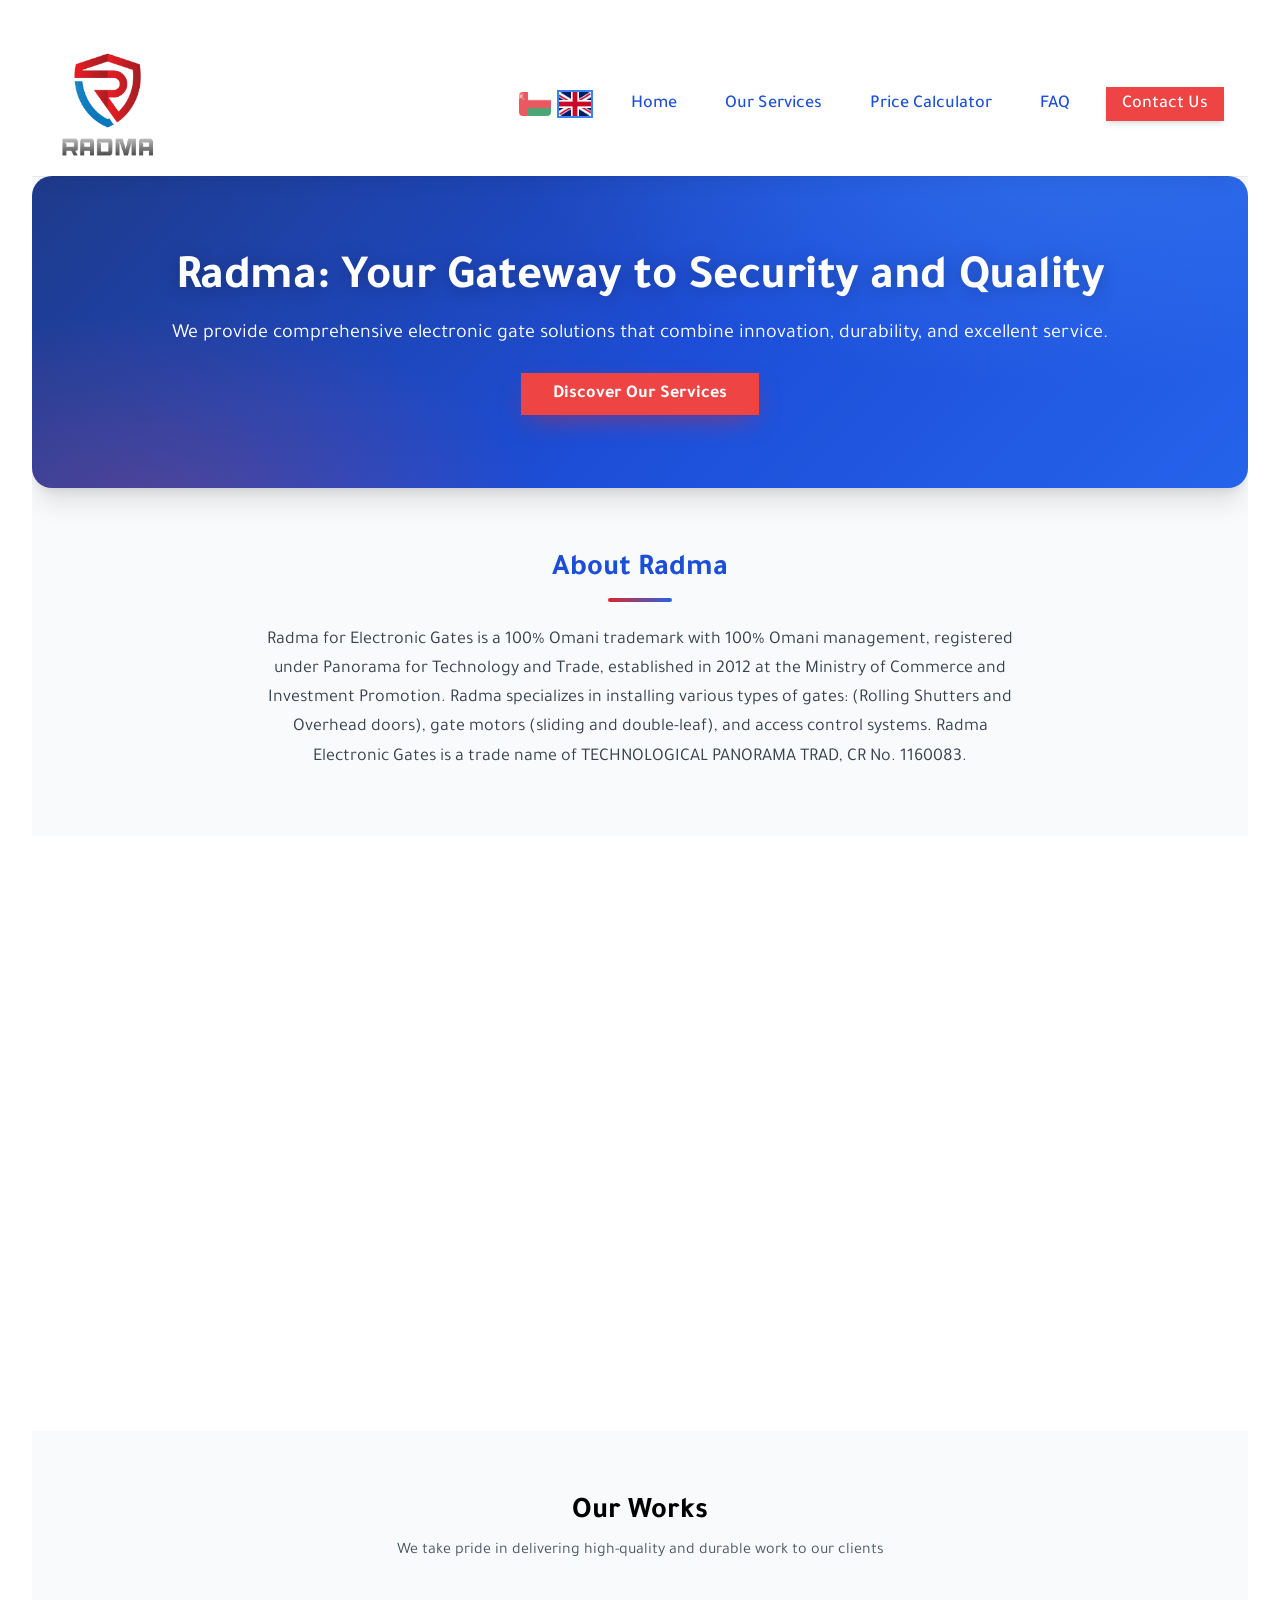
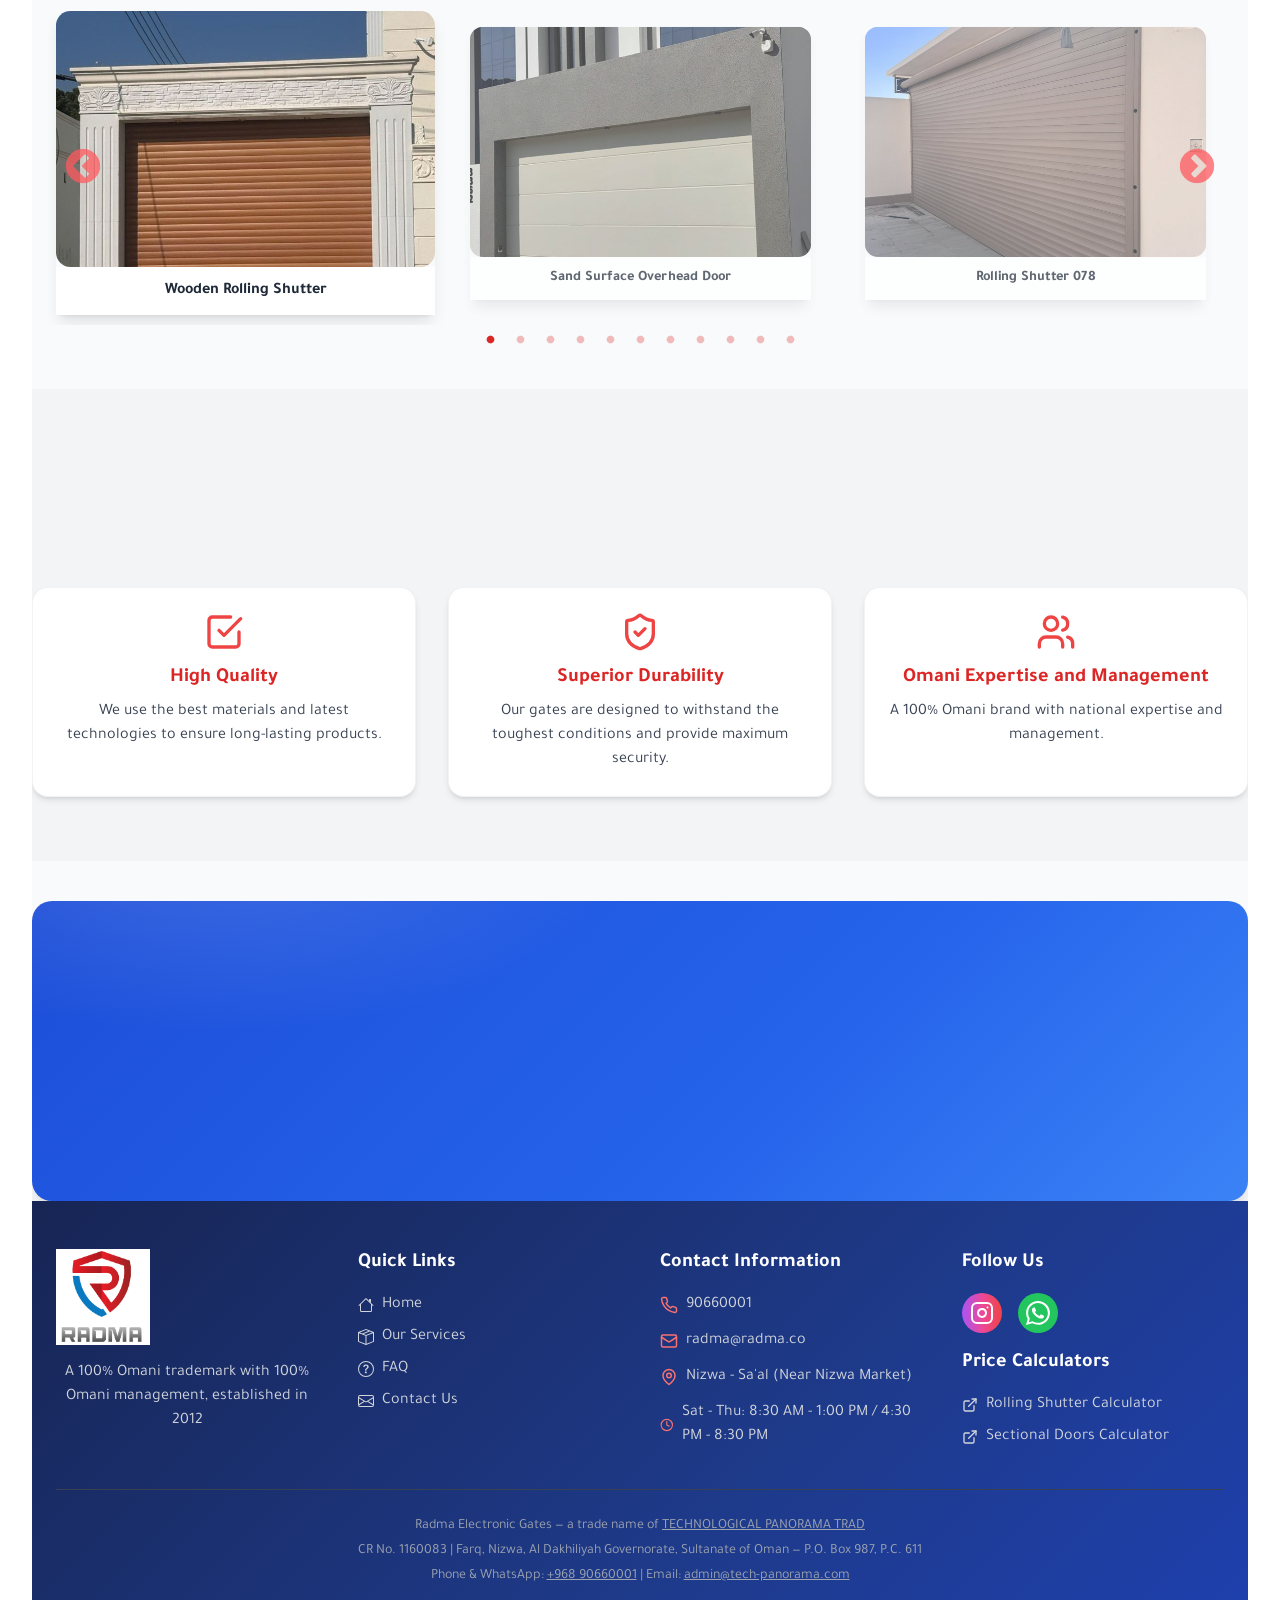
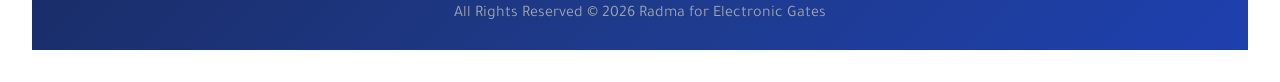
<file: index.html>
<!doctype html>
<html lang="ar" dir="rtl">
  <head>
    <meta charset="UTF-8" />
    <link rel="icon" type="image/png" href="/radma-logo.png" />
    <meta name="viewport" content="width=device-width, initial-scale=1.0" />
    <title>ردما للبوابات الإلكترونية | بوابات رولينج شتر وأوفر هيد في عمان</title>
    <meta name="description" content="شركة ردما للبوابات الإلكترونية، متخصصون في تركيب وصيانة بوابات الرولينج شتر والبوابات المقطعية (الأوفر هيد) ومكائن البوابات وأنظمة التحكم بالدخول في سلطنة عمان. جودة ومتانة عالية بأسعار تنافسية.">
    <meta name="keywords" content="بوابات الكترونية, رولينج شتر, بوابات مقطعية, أوفر هيد, مكائن بوابات, أبواب أتوماتيكية, ردما, عمان, نزوى, تركيب بوابات, صيانة بوابات, أنظمة أمنية, تحكم بالدخول">
    <meta name="author" content="ردما للبوابات الإلكترونية">
    <meta property="og:title" content="ردما للبوابات الإلكترونية | بوابات رولينج شتر وأوفر هيد في عمان">
    <meta property="og:description" content="شركة ردما للبوابات الإلكترونية، متخصصون في تركيب وصيانة بوابات الرولينج شتر والبوابات المقطعية (الأوفر هيد) ومكائن البوابات وأنظمة التحكم بالدخول في سلطنة عمان.">
    <meta property="og:image" content="https://radma.co/radma-logo.png">
    <meta property="og:url" content="https://radma.co/">
    <meta property="og:type" content="website">
    <link rel="canonical" href="https://radma.co/">
    <meta name="twitter:card" content="summary_large_image">
    <meta name="twitter:title" content="ردما للبوابات الإلكترونية | بوابات رولينج شتر وأوفر هيد في عمان">
    <meta name="twitter:description" content="شركة ردما للبوابات الإلكترونية، متخصصون في تركيب وصيانة بوابات الرولينج شتر والبوابات المقطعية (الأوفر هيد) ومكائن البوابات وأنظمة التحكم بالدخول في سلطنة عمان.">
    <meta name="twitter:image" content="https://radma.co/radma-logo.png">
    <link rel="preconnect" href="https://fonts.googleapis.com">
    <link rel="preconnect" href="https://fonts.gstatic.com" crossorigin>
    <link href="https://fonts.googleapis.com/css2?family=Tajawal:wght@400;500;700&display=swap" rel="stylesheet">
    <script type="module" crossorigin src="/assets/index-radma-20261120b.js"></script>
    <link rel="stylesheet" crossorigin href="/assets/index-radma-20261120b.css">
  </head>
  <body>
    <div id="root"></div>
    <script src="https://calcshutter.radma.co/chat-widget.js" async></script>
  </body>
</html>
</file>
<file: assets/index-radma-20261120b.css>
@charset "UTF-8";.slick-slider{position:relative;display:block;box-sizing:border-box;-webkit-user-select:none;-moz-user-select:none;user-select:none;-webkit-touch-callout:none;-khtml-user-select:none;touch-action:pan-y;-webkit-tap-highlight-color:transparent}.slick-list{position:relative;display:block;overflow:hidden;margin:0;padding:0}.slick-list:focus{outline:none}.slick-list.dragging{cursor:pointer;cursor:hand}.slick-slider .slick-track,.slick-slider .slick-list{transform:translateZ(0)}.slick-track{position:relative;top:0;left:0;display:block;margin-left:auto;margin-right:auto}.slick-track:before,.slick-track:after{display:table;content:""}.slick-track:after{clear:both}.slick-loading .slick-track{visibility:hidden}.slick-slide{display:none;float:left;height:100%;min-height:1px}[dir=rtl] .slick-slide{float:right}.slick-slide img{display:block}.slick-slide.slick-loading img{display:none}.slick-slide.dragging img{pointer-events:none}.slick-initialized .slick-slide{display:block}.slick-loading .slick-slide{visibility:hidden}.slick-vertical .slick-slide{display:block;height:auto;border:1px solid transparent}.slick-arrow.slick-hidden{display:none}.slick-loading .slick-list{background:#fff url(/assets/ajax-loader-BcnMEykj.gif) center center no-repeat}@font-face{font-family:slick;font-weight:400;font-style:normal;src:url([data-uri]);src:url([data-uri]) format("embedded-opentype"),url([data-uri]) format("woff"),url([data-uri]) format("truetype"),url(/assets/slick-BlzDm7g2.svg#slick) format("svg")}.slick-prev,.slick-next{font-size:0;line-height:0;position:absolute;top:50%;display:block;width:20px;height:20px;padding:0;transform:translateY(-50%);cursor:pointer;color:transparent;border:none;outline:none;background:transparent}.slick-prev:hover,.slick-prev:focus,.slick-next:hover,.slick-next:focus{color:transparent;outline:none;background:transparent}.slick-prev:hover:before,.slick-prev:focus:before,.slick-next:hover:before,.slick-next:focus:before{opacity:1}.slick-prev.slick-disabled:before,.slick-next.slick-disabled:before{opacity:.25}.slick-prev:before,.slick-next:before{font-family:slick;font-size:20px;line-height:1;opacity:.75;color:#fff;-webkit-font-smoothing:antialiased;-moz-osx-font-smoothing:grayscale}.slick-prev{left:-25px}[dir=rtl] .slick-prev{right:-25px;left:auto}.slick-prev:before{content:"←"}[dir=rtl] .slick-prev:before{content:"→"}.slick-next{right:-25px}[dir=rtl] .slick-next{right:auto;left:-25px}.slick-next:before{content:"→"}[dir=rtl] .slick-next:before{content:"←"}.slick-dotted.slick-slider{margin-bottom:30px}.slick-dots{position:absolute;bottom:-25px;display:block;width:100%;padding:0;margin:0;list-style:none;text-align:center}.slick-dots li{position:relative;display:inline-block;width:20px;height:20px;margin:0 5px;padding:0;cursor:pointer}.slick-dots li button{font-size:0;line-height:0;display:block;width:20px;height:20px;padding:5px;cursor:pointer;color:transparent;border:0;outline:none;background:transparent}.slick-dots li button:hover,.slick-dots li button:focus{outline:none}.slick-dots li button:hover:before,.slick-dots li button:focus:before{opacity:1}.slick-dots li button:before{font-family:slick;font-size:6px;line-height:20px;position:absolute;top:0;left:0;width:20px;height:20px;content:"•";text-align:center;opacity:.25;color:#000;-webkit-font-smoothing:antialiased;-moz-osx-font-smoothing:grayscale}.slick-dots li.slick-active button:before{opacity:.75;color:#000}[data-aos][data-aos][data-aos-duration="50"],body[data-aos-duration="50"] [data-aos]{transition-duration:50ms}[data-aos][data-aos][data-aos-delay="50"],body[data-aos-delay="50"] [data-aos]{transition-delay:0}[data-aos][data-aos][data-aos-delay="50"].aos-animate,body[data-aos-delay="50"] [data-aos].aos-animate{transition-delay:50ms}[data-aos][data-aos][data-aos-duration="100"],body[data-aos-duration="100"] [data-aos]{transition-duration:.1s}[data-aos][data-aos][data-aos-delay="100"],body[data-aos-delay="100"] [data-aos]{transition-delay:0}[data-aos][data-aos][data-aos-delay="100"].aos-animate,body[data-aos-delay="100"] [data-aos].aos-animate{transition-delay:.1s}[data-aos][data-aos][data-aos-duration="150"],body[data-aos-duration="150"] [data-aos]{transition-duration:.15s}[data-aos][data-aos][data-aos-delay="150"],body[data-aos-delay="150"] [data-aos]{transition-delay:0}[data-aos][data-aos][data-aos-delay="150"].aos-animate,body[data-aos-delay="150"] [data-aos].aos-animate{transition-delay:.15s}[data-aos][data-aos][data-aos-duration="200"],body[data-aos-duration="200"] [data-aos]{transition-duration:.2s}[data-aos][data-aos][data-aos-delay="200"],body[data-aos-delay="200"] [data-aos]{transition-delay:0}[data-aos][data-aos][data-aos-delay="200"].aos-animate,body[data-aos-delay="200"] [data-aos].aos-animate{transition-delay:.2s}[data-aos][data-aos][data-aos-duration="250"],body[data-aos-duration="250"] [data-aos]{transition-duration:.25s}[data-aos][data-aos][data-aos-delay="250"],body[data-aos-delay="250"] [data-aos]{transition-delay:0}[data-aos][data-aos][data-aos-delay="250"].aos-animate,body[data-aos-delay="250"] [data-aos].aos-animate{transition-delay:.25s}[data-aos][data-aos][data-aos-duration="300"],body[data-aos-duration="300"] [data-aos]{transition-duration:.3s}[data-aos][data-aos][data-aos-delay="300"],body[data-aos-delay="300"] [data-aos]{transition-delay:0}[data-aos][data-aos][data-aos-delay="300"].aos-animate,body[data-aos-delay="300"] [data-aos].aos-animate{transition-delay:.3s}[data-aos][data-aos][data-aos-duration="350"],body[data-aos-duration="350"] [data-aos]{transition-duration:.35s}[data-aos][data-aos][data-aos-delay="350"],body[data-aos-delay="350"] [data-aos]{transition-delay:0}[data-aos][data-aos][data-aos-delay="350"].aos-animate,body[data-aos-delay="350"] [data-aos].aos-animate{transition-delay:.35s}[data-aos][data-aos][data-aos-duration="400"],body[data-aos-duration="400"] [data-aos]{transition-duration:.4s}[data-aos][data-aos][data-aos-delay="400"],body[data-aos-delay="400"] [data-aos]{transition-delay:0}[data-aos][data-aos][data-aos-delay="400"].aos-animate,body[data-aos-delay="400"] [data-aos].aos-animate{transition-delay:.4s}[data-aos][data-aos][data-aos-duration="450"],body[data-aos-duration="450"] [data-aos]{transition-duration:.45s}[data-aos][data-aos][data-aos-delay="450"],body[data-aos-delay="450"] [data-aos]{transition-delay:0}[data-aos][data-aos][data-aos-delay="450"].aos-animate,body[data-aos-delay="450"] [data-aos].aos-animate{transition-delay:.45s}[data-aos][data-aos][data-aos-duration="500"],body[data-aos-duration="500"] [data-aos]{transition-duration:.5s}[data-aos][data-aos][data-aos-delay="500"],body[data-aos-delay="500"] [data-aos]{transition-delay:0}[data-aos][data-aos][data-aos-delay="500"].aos-animate,body[data-aos-delay="500"] [data-aos].aos-animate{transition-delay:.5s}[data-aos][data-aos][data-aos-duration="550"],body[data-aos-duration="550"] [data-aos]{transition-duration:.55s}[data-aos][data-aos][data-aos-delay="550"],body[data-aos-delay="550"] [data-aos]{transition-delay:0}[data-aos][data-aos][data-aos-delay="550"].aos-animate,body[data-aos-delay="550"] [data-aos].aos-animate{transition-delay:.55s}[data-aos][data-aos][data-aos-duration="600"],body[data-aos-duration="600"] [data-aos]{transition-duration:.6s}[data-aos][data-aos][data-aos-delay="600"],body[data-aos-delay="600"] [data-aos]{transition-delay:0}[data-aos][data-aos][data-aos-delay="600"].aos-animate,body[data-aos-delay="600"] [data-aos].aos-animate{transition-delay:.6s}[data-aos][data-aos][data-aos-duration="650"],body[data-aos-duration="650"] [data-aos]{transition-duration:.65s}[data-aos][data-aos][data-aos-delay="650"],body[data-aos-delay="650"] [data-aos]{transition-delay:0}[data-aos][data-aos][data-aos-delay="650"].aos-animate,body[data-aos-delay="650"] [data-aos].aos-animate{transition-delay:.65s}[data-aos][data-aos][data-aos-duration="700"],body[data-aos-duration="700"] [data-aos]{transition-duration:.7s}[data-aos][data-aos][data-aos-delay="700"],body[data-aos-delay="700"] [data-aos]{transition-delay:0}[data-aos][data-aos][data-aos-delay="700"].aos-animate,body[data-aos-delay="700"] [data-aos].aos-animate{transition-delay:.7s}[data-aos][data-aos][data-aos-duration="750"],body[data-aos-duration="750"] [data-aos]{transition-duration:.75s}[data-aos][data-aos][data-aos-delay="750"],body[data-aos-delay="750"] [data-aos]{transition-delay:0}[data-aos][data-aos][data-aos-delay="750"].aos-animate,body[data-aos-delay="750"] [data-aos].aos-animate{transition-delay:.75s}[data-aos][data-aos][data-aos-duration="800"],body[data-aos-duration="800"] [data-aos]{transition-duration:.8s}[data-aos][data-aos][data-aos-delay="800"],body[data-aos-delay="800"] [data-aos]{transition-delay:0}[data-aos][data-aos][data-aos-delay="800"].aos-animate,body[data-aos-delay="800"] [data-aos].aos-animate{transition-delay:.8s}[data-aos][data-aos][data-aos-duration="850"],body[data-aos-duration="850"] [data-aos]{transition-duration:.85s}[data-aos][data-aos][data-aos-delay="850"],body[data-aos-delay="850"] [data-aos]{transition-delay:0}[data-aos][data-aos][data-aos-delay="850"].aos-animate,body[data-aos-delay="850"] [data-aos].aos-animate{transition-delay:.85s}[data-aos][data-aos][data-aos-duration="900"],body[data-aos-duration="900"] [data-aos]{transition-duration:.9s}[data-aos][data-aos][data-aos-delay="900"],body[data-aos-delay="900"] [data-aos]{transition-delay:0}[data-aos][data-aos][data-aos-delay="900"].aos-animate,body[data-aos-delay="900"] [data-aos].aos-animate{transition-delay:.9s}[data-aos][data-aos][data-aos-duration="950"],body[data-aos-duration="950"] [data-aos]{transition-duration:.95s}[data-aos][data-aos][data-aos-delay="950"],body[data-aos-delay="950"] [data-aos]{transition-delay:0}[data-aos][data-aos][data-aos-delay="950"].aos-animate,body[data-aos-delay="950"] [data-aos].aos-animate{transition-delay:.95s}[data-aos][data-aos][data-aos-duration="1000"],body[data-aos-duration="1000"] [data-aos]{transition-duration:1s}[data-aos][data-aos][data-aos-delay="1000"],body[data-aos-delay="1000"] [data-aos]{transition-delay:0}[data-aos][data-aos][data-aos-delay="1000"].aos-animate,body[data-aos-delay="1000"] [data-aos].aos-animate{transition-delay:1s}[data-aos][data-aos][data-aos-duration="1050"],body[data-aos-duration="1050"] [data-aos]{transition-duration:1.05s}[data-aos][data-aos][data-aos-delay="1050"],body[data-aos-delay="1050"] [data-aos]{transition-delay:0}[data-aos][data-aos][data-aos-delay="1050"].aos-animate,body[data-aos-delay="1050"] [data-aos].aos-animate{transition-delay:1.05s}[data-aos][data-aos][data-aos-duration="1100"],body[data-aos-duration="1100"] [data-aos]{transition-duration:1.1s}[data-aos][data-aos][data-aos-delay="1100"],body[data-aos-delay="1100"] [data-aos]{transition-delay:0}[data-aos][data-aos][data-aos-delay="1100"].aos-animate,body[data-aos-delay="1100"] [data-aos].aos-animate{transition-delay:1.1s}[data-aos][data-aos][data-aos-duration="1150"],body[data-aos-duration="1150"] [data-aos]{transition-duration:1.15s}[data-aos][data-aos][data-aos-delay="1150"],body[data-aos-delay="1150"] [data-aos]{transition-delay:0}[data-aos][data-aos][data-aos-delay="1150"].aos-animate,body[data-aos-delay="1150"] [data-aos].aos-animate{transition-delay:1.15s}[data-aos][data-aos][data-aos-duration="1200"],body[data-aos-duration="1200"] [data-aos]{transition-duration:1.2s}[data-aos][data-aos][data-aos-delay="1200"],body[data-aos-delay="1200"] [data-aos]{transition-delay:0}[data-aos][data-aos][data-aos-delay="1200"].aos-animate,body[data-aos-delay="1200"] [data-aos].aos-animate{transition-delay:1.2s}[data-aos][data-aos][data-aos-duration="1250"],body[data-aos-duration="1250"] [data-aos]{transition-duration:1.25s}[data-aos][data-aos][data-aos-delay="1250"],body[data-aos-delay="1250"] [data-aos]{transition-delay:0}[data-aos][data-aos][data-aos-delay="1250"].aos-animate,body[data-aos-delay="1250"] [data-aos].aos-animate{transition-delay:1.25s}[data-aos][data-aos][data-aos-duration="1300"],body[data-aos-duration="1300"] [data-aos]{transition-duration:1.3s}[data-aos][data-aos][data-aos-delay="1300"],body[data-aos-delay="1300"] [data-aos]{transition-delay:0}[data-aos][data-aos][data-aos-delay="1300"].aos-animate,body[data-aos-delay="1300"] [data-aos].aos-animate{transition-delay:1.3s}[data-aos][data-aos][data-aos-duration="1350"],body[data-aos-duration="1350"] [data-aos]{transition-duration:1.35s}[data-aos][data-aos][data-aos-delay="1350"],body[data-aos-delay="1350"] [data-aos]{transition-delay:0}[data-aos][data-aos][data-aos-delay="1350"].aos-animate,body[data-aos-delay="1350"] [data-aos].aos-animate{transition-delay:1.35s}[data-aos][data-aos][data-aos-duration="1400"],body[data-aos-duration="1400"] [data-aos]{transition-duration:1.4s}[data-aos][data-aos][data-aos-delay="1400"],body[data-aos-delay="1400"] [data-aos]{transition-delay:0}[data-aos][data-aos][data-aos-delay="1400"].aos-animate,body[data-aos-delay="1400"] [data-aos].aos-animate{transition-delay:1.4s}[data-aos][data-aos][data-aos-duration="1450"],body[data-aos-duration="1450"] [data-aos]{transition-duration:1.45s}[data-aos][data-aos][data-aos-delay="1450"],body[data-aos-delay="1450"] [data-aos]{transition-delay:0}[data-aos][data-aos][data-aos-delay="1450"].aos-animate,body[data-aos-delay="1450"] [data-aos].aos-animate{transition-delay:1.45s}[data-aos][data-aos][data-aos-duration="1500"],body[data-aos-duration="1500"] [data-aos]{transition-duration:1.5s}[data-aos][data-aos][data-aos-delay="1500"],body[data-aos-delay="1500"] [data-aos]{transition-delay:0}[data-aos][data-aos][data-aos-delay="1500"].aos-animate,body[data-aos-delay="1500"] [data-aos].aos-animate{transition-delay:1.5s}[data-aos][data-aos][data-aos-duration="1550"],body[data-aos-duration="1550"] [data-aos]{transition-duration:1.55s}[data-aos][data-aos][data-aos-delay="1550"],body[data-aos-delay="1550"] [data-aos]{transition-delay:0}[data-aos][data-aos][data-aos-delay="1550"].aos-animate,body[data-aos-delay="1550"] [data-aos].aos-animate{transition-delay:1.55s}[data-aos][data-aos][data-aos-duration="1600"],body[data-aos-duration="1600"] [data-aos]{transition-duration:1.6s}[data-aos][data-aos][data-aos-delay="1600"],body[data-aos-delay="1600"] [data-aos]{transition-delay:0}[data-aos][data-aos][data-aos-delay="1600"].aos-animate,body[data-aos-delay="1600"] [data-aos].aos-animate{transition-delay:1.6s}[data-aos][data-aos][data-aos-duration="1650"],body[data-aos-duration="1650"] [data-aos]{transition-duration:1.65s}[data-aos][data-aos][data-aos-delay="1650"],body[data-aos-delay="1650"] [data-aos]{transition-delay:0}[data-aos][data-aos][data-aos-delay="1650"].aos-animate,body[data-aos-delay="1650"] [data-aos].aos-animate{transition-delay:1.65s}[data-aos][data-aos][data-aos-duration="1700"],body[data-aos-duration="1700"] [data-aos]{transition-duration:1.7s}[data-aos][data-aos][data-aos-delay="1700"],body[data-aos-delay="1700"] [data-aos]{transition-delay:0}[data-aos][data-aos][data-aos-delay="1700"].aos-animate,body[data-aos-delay="1700"] [data-aos].aos-animate{transition-delay:1.7s}[data-aos][data-aos][data-aos-duration="1750"],body[data-aos-duration="1750"] [data-aos]{transition-duration:1.75s}[data-aos][data-aos][data-aos-delay="1750"],body[data-aos-delay="1750"] [data-aos]{transition-delay:0}[data-aos][data-aos][data-aos-delay="1750"].aos-animate,body[data-aos-delay="1750"] [data-aos].aos-animate{transition-delay:1.75s}[data-aos][data-aos][data-aos-duration="1800"],body[data-aos-duration="1800"] [data-aos]{transition-duration:1.8s}[data-aos][data-aos][data-aos-delay="1800"],body[data-aos-delay="1800"] [data-aos]{transition-delay:0}[data-aos][data-aos][data-aos-delay="1800"].aos-animate,body[data-aos-delay="1800"] [data-aos].aos-animate{transition-delay:1.8s}[data-aos][data-aos][data-aos-duration="1850"],body[data-aos-duration="1850"] [data-aos]{transition-duration:1.85s}[data-aos][data-aos][data-aos-delay="1850"],body[data-aos-delay="1850"] [data-aos]{transition-delay:0}[data-aos][data-aos][data-aos-delay="1850"].aos-animate,body[data-aos-delay="1850"] [data-aos].aos-animate{transition-delay:1.85s}[data-aos][data-aos][data-aos-duration="1900"],body[data-aos-duration="1900"] [data-aos]{transition-duration:1.9s}[data-aos][data-aos][data-aos-delay="1900"],body[data-aos-delay="1900"] [data-aos]{transition-delay:0}[data-aos][data-aos][data-aos-delay="1900"].aos-animate,body[data-aos-delay="1900"] [data-aos].aos-animate{transition-delay:1.9s}[data-aos][data-aos][data-aos-duration="1950"],body[data-aos-duration="1950"] [data-aos]{transition-duration:1.95s}[data-aos][data-aos][data-aos-delay="1950"],body[data-aos-delay="1950"] [data-aos]{transition-delay:0}[data-aos][data-aos][data-aos-delay="1950"].aos-animate,body[data-aos-delay="1950"] [data-aos].aos-animate{transition-delay:1.95s}[data-aos][data-aos][data-aos-duration="2000"],body[data-aos-duration="2000"] [data-aos]{transition-duration:2s}[data-aos][data-aos][data-aos-delay="2000"],body[data-aos-delay="2000"] [data-aos]{transition-delay:0}[data-aos][data-aos][data-aos-delay="2000"].aos-animate,body[data-aos-delay="2000"] [data-aos].aos-animate{transition-delay:2s}[data-aos][data-aos][data-aos-duration="2050"],body[data-aos-duration="2050"] [data-aos]{transition-duration:2.05s}[data-aos][data-aos][data-aos-delay="2050"],body[data-aos-delay="2050"] [data-aos]{transition-delay:0}[data-aos][data-aos][data-aos-delay="2050"].aos-animate,body[data-aos-delay="2050"] [data-aos].aos-animate{transition-delay:2.05s}[data-aos][data-aos][data-aos-duration="2100"],body[data-aos-duration="2100"] [data-aos]{transition-duration:2.1s}[data-aos][data-aos][data-aos-delay="2100"],body[data-aos-delay="2100"] [data-aos]{transition-delay:0}[data-aos][data-aos][data-aos-delay="2100"].aos-animate,body[data-aos-delay="2100"] [data-aos].aos-animate{transition-delay:2.1s}[data-aos][data-aos][data-aos-duration="2150"],body[data-aos-duration="2150"] [data-aos]{transition-duration:2.15s}[data-aos][data-aos][data-aos-delay="2150"],body[data-aos-delay="2150"] [data-aos]{transition-delay:0}[data-aos][data-aos][data-aos-delay="2150"].aos-animate,body[data-aos-delay="2150"] [data-aos].aos-animate{transition-delay:2.15s}[data-aos][data-aos][data-aos-duration="2200"],body[data-aos-duration="2200"] [data-aos]{transition-duration:2.2s}[data-aos][data-aos][data-aos-delay="2200"],body[data-aos-delay="2200"] [data-aos]{transition-delay:0}[data-aos][data-aos][data-aos-delay="2200"].aos-animate,body[data-aos-delay="2200"] [data-aos].aos-animate{transition-delay:2.2s}[data-aos][data-aos][data-aos-duration="2250"],body[data-aos-duration="2250"] [data-aos]{transition-duration:2.25s}[data-aos][data-aos][data-aos-delay="2250"],body[data-aos-delay="2250"] [data-aos]{transition-delay:0}[data-aos][data-aos][data-aos-delay="2250"].aos-animate,body[data-aos-delay="2250"] [data-aos].aos-animate{transition-delay:2.25s}[data-aos][data-aos][data-aos-duration="2300"],body[data-aos-duration="2300"] [data-aos]{transition-duration:2.3s}[data-aos][data-aos][data-aos-delay="2300"],body[data-aos-delay="2300"] [data-aos]{transition-delay:0}[data-aos][data-aos][data-aos-delay="2300"].aos-animate,body[data-aos-delay="2300"] [data-aos].aos-animate{transition-delay:2.3s}[data-aos][data-aos][data-aos-duration="2350"],body[data-aos-duration="2350"] [data-aos]{transition-duration:2.35s}[data-aos][data-aos][data-aos-delay="2350"],body[data-aos-delay="2350"] [data-aos]{transition-delay:0}[data-aos][data-aos][data-aos-delay="2350"].aos-animate,body[data-aos-delay="2350"] [data-aos].aos-animate{transition-delay:2.35s}[data-aos][data-aos][data-aos-duration="2400"],body[data-aos-duration="2400"] [data-aos]{transition-duration:2.4s}[data-aos][data-aos][data-aos-delay="2400"],body[data-aos-delay="2400"] [data-aos]{transition-delay:0}[data-aos][data-aos][data-aos-delay="2400"].aos-animate,body[data-aos-delay="2400"] [data-aos].aos-animate{transition-delay:2.4s}[data-aos][data-aos][data-aos-duration="2450"],body[data-aos-duration="2450"] [data-aos]{transition-duration:2.45s}[data-aos][data-aos][data-aos-delay="2450"],body[data-aos-delay="2450"] [data-aos]{transition-delay:0}[data-aos][data-aos][data-aos-delay="2450"].aos-animate,body[data-aos-delay="2450"] [data-aos].aos-animate{transition-delay:2.45s}[data-aos][data-aos][data-aos-duration="2500"],body[data-aos-duration="2500"] [data-aos]{transition-duration:2.5s}[data-aos][data-aos][data-aos-delay="2500"],body[data-aos-delay="2500"] [data-aos]{transition-delay:0}[data-aos][data-aos][data-aos-delay="2500"].aos-animate,body[data-aos-delay="2500"] [data-aos].aos-animate{transition-delay:2.5s}[data-aos][data-aos][data-aos-duration="2550"],body[data-aos-duration="2550"] [data-aos]{transition-duration:2.55s}[data-aos][data-aos][data-aos-delay="2550"],body[data-aos-delay="2550"] [data-aos]{transition-delay:0}[data-aos][data-aos][data-aos-delay="2550"].aos-animate,body[data-aos-delay="2550"] [data-aos].aos-animate{transition-delay:2.55s}[data-aos][data-aos][data-aos-duration="2600"],body[data-aos-duration="2600"] [data-aos]{transition-duration:2.6s}[data-aos][data-aos][data-aos-delay="2600"],body[data-aos-delay="2600"] [data-aos]{transition-delay:0}[data-aos][data-aos][data-aos-delay="2600"].aos-animate,body[data-aos-delay="2600"] [data-aos].aos-animate{transition-delay:2.6s}[data-aos][data-aos][data-aos-duration="2650"],body[data-aos-duration="2650"] [data-aos]{transition-duration:2.65s}[data-aos][data-aos][data-aos-delay="2650"],body[data-aos-delay="2650"] [data-aos]{transition-delay:0}[data-aos][data-aos][data-aos-delay="2650"].aos-animate,body[data-aos-delay="2650"] [data-aos].aos-animate{transition-delay:2.65s}[data-aos][data-aos][data-aos-duration="2700"],body[data-aos-duration="2700"] [data-aos]{transition-duration:2.7s}[data-aos][data-aos][data-aos-delay="2700"],body[data-aos-delay="2700"] [data-aos]{transition-delay:0}[data-aos][data-aos][data-aos-delay="2700"].aos-animate,body[data-aos-delay="2700"] [data-aos].aos-animate{transition-delay:2.7s}[data-aos][data-aos][data-aos-duration="2750"],body[data-aos-duration="2750"] [data-aos]{transition-duration:2.75s}[data-aos][data-aos][data-aos-delay="2750"],body[data-aos-delay="2750"] [data-aos]{transition-delay:0}[data-aos][data-aos][data-aos-delay="2750"].aos-animate,body[data-aos-delay="2750"] [data-aos].aos-animate{transition-delay:2.75s}[data-aos][data-aos][data-aos-duration="2800"],body[data-aos-duration="2800"] [data-aos]{transition-duration:2.8s}[data-aos][data-aos][data-aos-delay="2800"],body[data-aos-delay="2800"] [data-aos]{transition-delay:0}[data-aos][data-aos][data-aos-delay="2800"].aos-animate,body[data-aos-delay="2800"] [data-aos].aos-animate{transition-delay:2.8s}[data-aos][data-aos][data-aos-duration="2850"],body[data-aos-duration="2850"] [data-aos]{transition-duration:2.85s}[data-aos][data-aos][data-aos-delay="2850"],body[data-aos-delay="2850"] [data-aos]{transition-delay:0}[data-aos][data-aos][data-aos-delay="2850"].aos-animate,body[data-aos-delay="2850"] [data-aos].aos-animate{transition-delay:2.85s}[data-aos][data-aos][data-aos-duration="2900"],body[data-aos-duration="2900"] [data-aos]{transition-duration:2.9s}[data-aos][data-aos][data-aos-delay="2900"],body[data-aos-delay="2900"] [data-aos]{transition-delay:0}[data-aos][data-aos][data-aos-delay="2900"].aos-animate,body[data-aos-delay="2900"] [data-aos].aos-animate{transition-delay:2.9s}[data-aos][data-aos][data-aos-duration="2950"],body[data-aos-duration="2950"] [data-aos]{transition-duration:2.95s}[data-aos][data-aos][data-aos-delay="2950"],body[data-aos-delay="2950"] [data-aos]{transition-delay:0}[data-aos][data-aos][data-aos-delay="2950"].aos-animate,body[data-aos-delay="2950"] [data-aos].aos-animate{transition-delay:2.95s}[data-aos][data-aos][data-aos-duration="3000"],body[data-aos-duration="3000"] [data-aos]{transition-duration:3s}[data-aos][data-aos][data-aos-delay="3000"],body[data-aos-delay="3000"] [data-aos]{transition-delay:0}[data-aos][data-aos][data-aos-delay="3000"].aos-animate,body[data-aos-delay="3000"] [data-aos].aos-animate{transition-delay:3s}[data-aos][data-aos][data-aos-easing=linear],body[data-aos-easing=linear] [data-aos]{transition-timing-function:cubic-bezier(.25,.25,.75,.75)}[data-aos][data-aos][data-aos-easing=ease],body[data-aos-easing=ease] [data-aos]{transition-timing-function:ease}[data-aos][data-aos][data-aos-easing=ease-in],body[data-aos-easing=ease-in] [data-aos]{transition-timing-function:ease-in}[data-aos][data-aos][data-aos-easing=ease-out],body[data-aos-easing=ease-out] [data-aos]{transition-timing-function:ease-out}[data-aos][data-aos][data-aos-easing=ease-in-out],body[data-aos-easing=ease-in-out] [data-aos]{transition-timing-function:ease-in-out}[data-aos][data-aos][data-aos-easing=ease-in-back],body[data-aos-easing=ease-in-back] [data-aos]{transition-timing-function:cubic-bezier(.6,-.28,.735,.045)}[data-aos][data-aos][data-aos-easing=ease-out-back],body[data-aos-easing=ease-out-back] [data-aos]{transition-timing-function:cubic-bezier(.175,.885,.32,1.275)}[data-aos][data-aos][data-aos-easing=ease-in-out-back],body[data-aos-easing=ease-in-out-back] [data-aos]{transition-timing-function:cubic-bezier(.68,-.55,.265,1.55)}[data-aos][data-aos][data-aos-easing=ease-in-sine],body[data-aos-easing=ease-in-sine] [data-aos]{transition-timing-function:cubic-bezier(.47,0,.745,.715)}[data-aos][data-aos][data-aos-easing=ease-out-sine],body[data-aos-easing=ease-out-sine] [data-aos]{transition-timing-function:cubic-bezier(.39,.575,.565,1)}[data-aos][data-aos][data-aos-easing=ease-in-out-sine],body[data-aos-easing=ease-in-out-sine] [data-aos]{transition-timing-function:cubic-bezier(.445,.05,.55,.95)}[data-aos][data-aos][data-aos-easing=ease-in-quad],body[data-aos-easing=ease-in-quad] [data-aos]{transition-timing-function:cubic-bezier(.55,.085,.68,.53)}[data-aos][data-aos][data-aos-easing=ease-out-quad],body[data-aos-easing=ease-out-quad] [data-aos]{transition-timing-function:cubic-bezier(.25,.46,.45,.94)}[data-aos][data-aos][data-aos-easing=ease-in-out-quad],body[data-aos-easing=ease-in-out-quad] [data-aos]{transition-timing-function:cubic-bezier(.455,.03,.515,.955)}[data-aos][data-aos][data-aos-easing=ease-in-cubic],body[data-aos-easing=ease-in-cubic] [data-aos]{transition-timing-function:cubic-bezier(.55,.085,.68,.53)}[data-aos][data-aos][data-aos-easing=ease-out-cubic],body[data-aos-easing=ease-out-cubic] [data-aos]{transition-timing-function:cubic-bezier(.25,.46,.45,.94)}[data-aos][data-aos][data-aos-easing=ease-in-out-cubic],body[data-aos-easing=ease-in-out-cubic] [data-aos]{transition-timing-function:cubic-bezier(.455,.03,.515,.955)}[data-aos][data-aos][data-aos-easing=ease-in-quart],body[data-aos-easing=ease-in-quart] [data-aos]{transition-timing-function:cubic-bezier(.55,.085,.68,.53)}[data-aos][data-aos][data-aos-easing=ease-out-quart],body[data-aos-easing=ease-out-quart] [data-aos]{transition-timing-function:cubic-bezier(.25,.46,.45,.94)}[data-aos][data-aos][data-aos-easing=ease-in-out-quart],body[data-aos-easing=ease-in-out-quart] [data-aos]{transition-timing-function:cubic-bezier(.455,.03,.515,.955)}[data-aos^=fade][data-aos^=fade]{opacity:0;transition-property:opacity,transform}[data-aos^=fade][data-aos^=fade].aos-animate{opacity:1;transform:translateZ(0)}[data-aos=fade-up]{transform:translate3d(0,100px,0)}[data-aos=fade-down]{transform:translate3d(0,-100px,0)}[data-aos=fade-right]{transform:translate3d(-100px,0,0)}[data-aos=fade-left]{transform:translate3d(100px,0,0)}[data-aos=fade-up-right]{transform:translate3d(-100px,100px,0)}[data-aos=fade-up-left]{transform:translate3d(100px,100px,0)}[data-aos=fade-down-right]{transform:translate3d(-100px,-100px,0)}[data-aos=fade-down-left]{transform:translate3d(100px,-100px,0)}[data-aos^=zoom][data-aos^=zoom]{opacity:0;transition-property:opacity,transform}[data-aos^=zoom][data-aos^=zoom].aos-animate{opacity:1;transform:translateZ(0) scale(1)}[data-aos=zoom-in]{transform:scale(.6)}[data-aos=zoom-in-up]{transform:translate3d(0,100px,0) scale(.6)}[data-aos=zoom-in-down]{transform:translate3d(0,-100px,0) scale(.6)}[data-aos=zoom-in-right]{transform:translate3d(-100px,0,0) scale(.6)}[data-aos=zoom-in-left]{transform:translate3d(100px,0,0) scale(.6)}[data-aos=zoom-out]{transform:scale(1.2)}[data-aos=zoom-out-up]{transform:translate3d(0,100px,0) scale(1.2)}[data-aos=zoom-out-down]{transform:translate3d(0,-100px,0) scale(1.2)}[data-aos=zoom-out-right]{transform:translate3d(-100px,0,0) scale(1.2)}[data-aos=zoom-out-left]{transform:translate3d(100px,0,0) scale(1.2)}[data-aos^=slide][data-aos^=slide]{transition-property:transform}[data-aos^=slide][data-aos^=slide].aos-animate{transform:translateZ(0)}[data-aos=slide-up]{transform:translate3d(0,100%,0)}[data-aos=slide-down]{transform:translate3d(0,-100%,0)}[data-aos=slide-right]{transform:translate3d(-100%,0,0)}[data-aos=slide-left]{transform:translate3d(100%,0,0)}[data-aos^=flip][data-aos^=flip]{backface-visibility:hidden;transition-property:transform}[data-aos=flip-left]{transform:perspective(2500px) rotateY(-100deg)}[data-aos=flip-left].aos-animate{transform:perspective(2500px) rotateY(0)}[data-aos=flip-right]{transform:perspective(2500px) rotateY(100deg)}[data-aos=flip-right].aos-animate{transform:perspective(2500px) rotateY(0)}[data-aos=flip-up]{transform:perspective(2500px) rotateX(-100deg)}[data-aos=flip-up].aos-animate{transform:perspective(2500px) rotateX(0)}[data-aos=flip-down]{transform:perspective(2500px) rotateX(100deg)}[data-aos=flip-down].aos-animate{transform:perspective(2500px) rotateX(0)}#root{max-width:1280px;margin:0 auto;padding:2rem;text-align:center}.logo{height:6em;padding:1.5em;will-change:filter;transition:filter .3s}.logo:hover{filter:drop-shadow(0 0 2em #646cffaa)}.logo.react:hover{filter:drop-shadow(0 0 2em #61dafbaa)}@keyframes logo-spin{0%{transform:rotate(0)}to{transform:rotate(360deg)}}@media (prefers-reduced-motion: no-preference){a:nth-of-type(2) .logo{animation:logo-spin infinite 20s linear}}.card{padding:2em}.read-the-docs{color:#888}*,:before,:after{--tw-border-spacing-x: 0;--tw-border-spacing-y: 0;--tw-translate-x: 0;--tw-translate-y: 0;--tw-rotate: 0;--tw-skew-x: 0;--tw-skew-y: 0;--tw-scale-x: 1;--tw-scale-y: 1;--tw-pan-x: ;--tw-pan-y: ;--tw-pinch-zoom: ;--tw-scroll-snap-strictness: proximity;--tw-gradient-from-position: ;--tw-gradient-via-position: ;--tw-gradient-to-position: ;--tw-ordinal: ;--tw-slashed-zero: ;--tw-numeric-figure: ;--tw-numeric-spacing: ;--tw-numeric-fraction: ;--tw-ring-inset: ;--tw-ring-offset-width: 0px;--tw-ring-offset-color: #fff;--tw-ring-color: rgb(59 130 246 / .5);--tw-ring-offset-shadow: 0 0 #0000;--tw-ring-shadow: 0 0 #0000;--tw-shadow: 0 0 #0000;--tw-shadow-colored: 0 0 #0000;--tw-blur: ;--tw-brightness: ;--tw-contrast: ;--tw-grayscale: ;--tw-hue-rotate: ;--tw-invert: ;--tw-saturate: ;--tw-sepia: ;--tw-drop-shadow: ;--tw-backdrop-blur: ;--tw-backdrop-brightness: ;--tw-backdrop-contrast: ;--tw-backdrop-grayscale: ;--tw-backdrop-hue-rotate: ;--tw-backdrop-invert: ;--tw-backdrop-opacity: ;--tw-backdrop-saturate: ;--tw-backdrop-sepia: ;--tw-contain-size: ;--tw-contain-layout: ;--tw-contain-paint: ;--tw-contain-style: }::backdrop{--tw-border-spacing-x: 0;--tw-border-spacing-y: 0;--tw-translate-x: 0;--tw-translate-y: 0;--tw-rotate: 0;--tw-skew-x: 0;--tw-skew-y: 0;--tw-scale-x: 1;--tw-scale-y: 1;--tw-pan-x: ;--tw-pan-y: ;--tw-pinch-zoom: ;--tw-scroll-snap-strictness: proximity;--tw-gradient-from-position: ;--tw-gradient-via-position: ;--tw-gradient-to-position: ;--tw-ordinal: ;--tw-slashed-zero: ;--tw-numeric-figure: ;--tw-numeric-spacing: ;--tw-numeric-fraction: ;--tw-ring-inset: ;--tw-ring-offset-width: 0px;--tw-ring-offset-color: #fff;--tw-ring-color: rgb(59 130 246 / .5);--tw-ring-offset-shadow: 0 0 #0000;--tw-ring-shadow: 0 0 #0000;--tw-shadow: 0 0 #0000;--tw-shadow-colored: 0 0 #0000;--tw-blur: ;--tw-brightness: ;--tw-contrast: ;--tw-grayscale: ;--tw-hue-rotate: ;--tw-invert: ;--tw-saturate: ;--tw-sepia: ;--tw-drop-shadow: ;--tw-backdrop-blur: ;--tw-backdrop-brightness: ;--tw-backdrop-contrast: ;--tw-backdrop-grayscale: ;--tw-backdrop-hue-rotate: ;--tw-backdrop-invert: ;--tw-backdrop-opacity: ;--tw-backdrop-saturate: ;--tw-backdrop-sepia: ;--tw-contain-size: ;--tw-contain-layout: ;--tw-contain-paint: ;--tw-contain-style: }*,:before,:after{box-sizing:border-box;border-width:0;border-style:solid;border-color:#e5e7eb}:before,:after{--tw-content: ""}html,:host{line-height:1.5;-webkit-text-size-adjust:100%;-moz-tab-size:4;-o-tab-size:4;tab-size:4;font-family:Tajawal,sans-serif;font-feature-settings:normal;font-variation-settings:normal;-webkit-tap-highlight-color:transparent}body{margin:0;line-height:inherit}hr{height:0;color:inherit;border-top-width:1px}abbr:where([title]){-webkit-text-decoration:underline dotted;text-decoration:underline dotted}h1,h2,h3,h4,h5,h6{font-size:inherit;font-weight:inherit}a{color:inherit;text-decoration:inherit}b,strong{font-weight:bolder}code,kbd,samp,pre{font-family:ui-monospace,SFMono-Regular,Menlo,Monaco,Consolas,Liberation Mono,Courier New,monospace;font-feature-settings:normal;font-variation-settings:normal;font-size:1em}small{font-size:80%}sub,sup{font-size:75%;line-height:0;position:relative;vertical-align:baseline}sub{bottom:-.25em}sup{top:-.5em}table{text-indent:0;border-color:inherit;border-collapse:collapse}button,input,optgroup,select,textarea{font-family:inherit;font-feature-settings:inherit;font-variation-settings:inherit;font-size:100%;font-weight:inherit;line-height:inherit;letter-spacing:inherit;color:inherit;margin:0;padding:0}button,select{text-transform:none}button,input:where([type=button]),input:where([type=reset]),input:where([type=submit]){-webkit-appearance:button;background-color:transparent;background-image:none}:-moz-focusring{outline:auto}:-moz-ui-invalid{box-shadow:none}progress{vertical-align:baseline}::-webkit-inner-spin-button,::-webkit-outer-spin-button{height:auto}[type=search]{-webkit-appearance:textfield;outline-offset:-2px}::-webkit-search-decoration{-webkit-appearance:none}::-webkit-file-upload-button{-webkit-appearance:button;font:inherit}summary{display:list-item}blockquote,dl,dd,h1,h2,h3,h4,h5,h6,hr,figure,p,pre{margin:0}fieldset{margin:0;padding:0}legend{padding:0}ol,ul,menu{list-style:none;margin:0;padding:0}dialog{padding:0}textarea{resize:vertical}input::-moz-placeholder,textarea::-moz-placeholder{opacity:1;color:#9ca3af}input::placeholder,textarea::placeholder{opacity:1;color:#9ca3af}button,[role=button]{cursor:pointer}:disabled{cursor:default}img,svg,video,canvas,audio,iframe,embed,object{display:block;vertical-align:middle}img,video{max-width:100%;height:auto}[hidden]:where(:not([hidden=until-found])){display:none}.container{width:100%}@media (min-width: 640px){.container{max-width:640px}}@media (min-width: 768px){.container{max-width:768px}}@media (min-width: 1024px){.container{max-width:1024px}}@media (min-width: 1280px){.container{max-width:1280px}}@media (min-width: 1536px){.container{max-width:1536px}}.sr-only{position:absolute;width:1px;height:1px;padding:0;margin:-1px;overflow:hidden;clip:rect(0,0,0,0);white-space:nowrap;border-width:0}.pointer-events-none{pointer-events:none}.pointer-events-auto{pointer-events:auto}.visible{visibility:visible}.invisible{visibility:hidden}.fixed{position:fixed}.absolute{position:absolute}.relative{position:relative}.sticky{position:sticky}.inset-0{top:0;right:0;bottom:0;left:0}.inset-x-0{left:0;right:0}.inset-y-0{top:0;bottom:0}.-bottom-12{bottom:-3rem}.-left-12{left:-3rem}.-right-12{right:-3rem}.-top-12{top:-3rem}.bottom-0{bottom:0}.left-0{left:0}.left-1{left:.25rem}.left-1\/2{left:50%}.left-2{left:.5rem}.left-\[50\%\]{left:50%}.right-0{right:0}.right-1{right:.25rem}.right-2{right:.5rem}.right-3{right:.75rem}.right-4{right:1rem}.top-0{top:0}.top-1{top:.25rem}.top-1\.5{top:.375rem}.top-1\/2{top:50%}.top-3\.5{top:.875rem}.top-4{top:1rem}.top-\[1px\]{top:1px}.top-\[50\%\]{top:50%}.top-\[60\%\]{top:60%}.top-full{top:100%}.z-10{z-index:10}.z-20{z-index:20}.z-50{z-index:50}.z-\[100\]{z-index:100}.z-\[1\]{z-index:1}.order-last{order:9999}.-mx-1{margin-left:-.25rem;margin-right:-.25rem}.mx-1{margin-left:.25rem;margin-right:.25rem}.mx-2{margin-left:.5rem;margin-right:.5rem}.mx-3\.5{margin-left:.875rem;margin-right:.875rem}.mx-auto{margin-left:auto;margin-right:auto}.my-0\.5{margin-top:.125rem;margin-bottom:.125rem}.my-1{margin-top:.25rem;margin-bottom:.25rem}.-ml-4{margin-left:-1rem}.-mt-4{margin-top:-1rem}.mb-1{margin-bottom:.25rem}.mb-10{margin-bottom:2.5rem}.mb-12{margin-bottom:3rem}.mb-16{margin-bottom:4rem}.mb-2{margin-bottom:.5rem}.mb-3{margin-bottom:.75rem}.mb-4{margin-bottom:1rem}.mb-6{margin-bottom:1.5rem}.mb-8{margin-bottom:2rem}.ml-1{margin-left:.25rem}.ml-10{margin-left:2.5rem}.ml-2{margin-left:.5rem}.ml-4{margin-left:1rem}.ml-auto{margin-left:auto}.mr-2{margin-right:.5rem}.mr-6{margin-right:1.5rem}.mt-1{margin-top:.25rem}.mt-1\.5{margin-top:.375rem}.mt-10{margin-top:2.5rem}.mt-12{margin-top:3rem}.mt-2{margin-top:.5rem}.mt-24{margin-top:6rem}.mt-4{margin-top:1rem}.mt-6{margin-top:1.5rem}.mt-8{margin-top:2rem}.mt-auto{margin-top:auto}.block{display:block}.inline-block{display:inline-block}.flex{display:flex}.inline-flex{display:inline-flex}.table{display:table}.grid{display:grid}.hidden{display:none}.aspect-square{aspect-ratio:1 / 1}.aspect-video{aspect-ratio:16 / 9}.size-4{width:1rem;height:1rem}.h-1\.5{height:.375rem}.h-10{height:2.5rem}.h-12{height:3rem}.h-16{height:4rem}.h-2{height:.5rem}.h-2\.5{height:.625rem}.h-24{height:6rem}.h-28{height:7rem}.h-3{height:.75rem}.h-3\.5{height:.875rem}.h-4{height:1rem}.h-5{height:1.25rem}.h-6{height:1.5rem}.h-64{height:16rem}.h-7{height:1.75rem}.h-8{height:2rem}.h-9{height:2.25rem}.h-\[1px\]{height:1px}.h-\[var\(--radix-navigation-menu-viewport-height\)\]{height:var(--radix-navigation-menu-viewport-height)}.h-\[var\(--radix-select-trigger-height\)\]{height:var(--radix-select-trigger-height)}.h-auto{height:auto}.h-full{height:100%}.h-px{height:1px}.h-svh{height:100svh}.max-h-96{max-height:24rem}.max-h-\[300px\]{max-height:300px}.max-h-screen{max-height:100vh}.min-h-0{min-height:0px}.min-h-\[60px\]{min-height:60px}.min-h-screen{min-height:100vh}.min-h-svh{min-height:100svh}.w-0{width:0px}.w-1{width:.25rem}.w-10{width:2.5rem}.w-16{width:4rem}.w-2{width:.5rem}.w-2\.5{width:.625rem}.w-3{width:.75rem}.w-3\.5{width:.875rem}.w-3\/4{width:75%}.w-4{width:1rem}.w-5{width:1.25rem}.w-64{width:16rem}.w-7{width:1.75rem}.w-72{width:18rem}.w-8{width:2rem}.w-9{width:2.25rem}.w-\[--sidebar-width\]{width:var(--sidebar-width)}.w-\[100px\]{width:100px}.w-\[1px\]{width:1px}.w-auto{width:auto}.w-full{width:100%}.w-max{width:-moz-max-content;width:max-content}.w-px{width:1px}.min-w-0{min-width:0px}.min-w-10{min-width:2.5rem}.min-w-5{min-width:1.25rem}.min-w-8{min-width:2rem}.min-w-9{min-width:2.25rem}.min-w-\[12rem\]{min-width:12rem}.min-w-\[8rem\]{min-width:8rem}.min-w-\[var\(--radix-select-trigger-width\)\]{min-width:var(--radix-select-trigger-width)}.max-w-2xl{max-width:42rem}.max-w-3xl{max-width:48rem}.max-w-4xl{max-width:56rem}.max-w-\[--skeleton-width\]{max-width:var(--skeleton-width)}.max-w-lg{max-width:32rem}.max-w-max{max-width:-moz-max-content;max-width:max-content}.flex-1{flex:1 1 0%}.shrink-0{flex-shrink:0}.grow{flex-grow:1}.grow-0{flex-grow:0}.basis-full{flex-basis:100%}.caption-bottom{caption-side:bottom}.border-collapse{border-collapse:collapse}.-translate-x-1\/2{--tw-translate-x: -50%;transform:translate(var(--tw-translate-x),var(--tw-translate-y)) rotate(var(--tw-rotate)) skew(var(--tw-skew-x)) skewY(var(--tw-skew-y)) scaleX(var(--tw-scale-x)) scaleY(var(--tw-scale-y))}.-translate-x-px{--tw-translate-x: -1px;transform:translate(var(--tw-translate-x),var(--tw-translate-y)) rotate(var(--tw-rotate)) skew(var(--tw-skew-x)) skewY(var(--tw-skew-y)) scaleX(var(--tw-scale-x)) scaleY(var(--tw-scale-y))}.-translate-y-1\/2{--tw-translate-y: -50%;transform:translate(var(--tw-translate-x),var(--tw-translate-y)) rotate(var(--tw-rotate)) skew(var(--tw-skew-x)) skewY(var(--tw-skew-y)) scaleX(var(--tw-scale-x)) scaleY(var(--tw-scale-y))}.translate-x-\[-50\%\]{--tw-translate-x: -50%;transform:translate(var(--tw-translate-x),var(--tw-translate-y)) rotate(var(--tw-rotate)) skew(var(--tw-skew-x)) skewY(var(--tw-skew-y)) scaleX(var(--tw-scale-x)) scaleY(var(--tw-scale-y))}.translate-x-px{--tw-translate-x: 1px;transform:translate(var(--tw-translate-x),var(--tw-translate-y)) rotate(var(--tw-rotate)) skew(var(--tw-skew-x)) skewY(var(--tw-skew-y)) scaleX(var(--tw-scale-x)) scaleY(var(--tw-scale-y))}.translate-y-\[-50\%\]{--tw-translate-y: -50%;transform:translate(var(--tw-translate-x),var(--tw-translate-y)) rotate(var(--tw-rotate)) skew(var(--tw-skew-x)) skewY(var(--tw-skew-y)) scaleX(var(--tw-scale-x)) scaleY(var(--tw-scale-y))}.rotate-45{--tw-rotate: 45deg;transform:translate(var(--tw-translate-x),var(--tw-translate-y)) rotate(var(--tw-rotate)) skew(var(--tw-skew-x)) skewY(var(--tw-skew-y)) scaleX(var(--tw-scale-x)) scaleY(var(--tw-scale-y))}.rotate-90{--tw-rotate: 90deg;transform:translate(var(--tw-translate-x),var(--tw-translate-y)) rotate(var(--tw-rotate)) skew(var(--tw-skew-x)) skewY(var(--tw-skew-y)) scaleX(var(--tw-scale-x)) scaleY(var(--tw-scale-y))}.transform{transform:translate(var(--tw-translate-x),var(--tw-translate-y)) rotate(var(--tw-rotate)) skew(var(--tw-skew-x)) skewY(var(--tw-skew-y)) scaleX(var(--tw-scale-x)) scaleY(var(--tw-scale-y))}@keyframes pulse{50%{opacity:.5}}.animate-pulse{animation:pulse 2s cubic-bezier(.4,0,.6,1) infinite}.cursor-default{cursor:default}.cursor-pointer{cursor:pointer}.touch-none{touch-action:none}.select-none{-webkit-user-select:none;-moz-user-select:none;user-select:none}.resize{resize:both}.list-none{list-style-type:none}.grid-cols-1{grid-template-columns:repeat(1,minmax(0,1fr))}.flex-row{flex-direction:row}.flex-col{flex-direction:column}.flex-col-reverse{flex-direction:column-reverse}.flex-wrap{flex-wrap:wrap}.items-start{align-items:flex-start}.items-end{align-items:flex-end}.items-center{align-items:center}.items-stretch{align-items:stretch}.justify-end{justify-content:flex-end}.justify-center{justify-content:center}.justify-between{justify-content:space-between}.gap-1{gap:.25rem}.gap-1\.5{gap:.375rem}.gap-10{gap:2.5rem}.gap-2{gap:.5rem}.gap-4{gap:1rem}.gap-8{gap:2rem}.space-x-1>:not([hidden])~:not([hidden]){--tw-space-x-reverse: 0;margin-right:calc(.25rem * var(--tw-space-x-reverse));margin-left:calc(.25rem * calc(1 - var(--tw-space-x-reverse)))}.space-x-2>:not([hidden])~:not([hidden]){--tw-space-x-reverse: 0;margin-right:calc(.5rem * var(--tw-space-x-reverse));margin-left:calc(.5rem * calc(1 - var(--tw-space-x-reverse)))}.space-x-4>:not([hidden])~:not([hidden]){--tw-space-x-reverse: 0;margin-right:calc(1rem * var(--tw-space-x-reverse));margin-left:calc(1rem * calc(1 - var(--tw-space-x-reverse)))}.space-y-1>:not([hidden])~:not([hidden]){--tw-space-y-reverse: 0;margin-top:calc(.25rem * calc(1 - var(--tw-space-y-reverse)));margin-bottom:calc(.25rem * var(--tw-space-y-reverse))}.space-y-1\.5>:not([hidden])~:not([hidden]){--tw-space-y-reverse: 0;margin-top:calc(.375rem * calc(1 - var(--tw-space-y-reverse)));margin-bottom:calc(.375rem * var(--tw-space-y-reverse))}.space-y-2>:not([hidden])~:not([hidden]){--tw-space-y-reverse: 0;margin-top:calc(.5rem * calc(1 - var(--tw-space-y-reverse)));margin-bottom:calc(.5rem * var(--tw-space-y-reverse))}.space-y-3>:not([hidden])~:not([hidden]){--tw-space-y-reverse: 0;margin-top:calc(.75rem * calc(1 - var(--tw-space-y-reverse)));margin-bottom:calc(.75rem * var(--tw-space-y-reverse))}.space-y-4>:not([hidden])~:not([hidden]){--tw-space-y-reverse: 0;margin-top:calc(1rem * calc(1 - var(--tw-space-y-reverse)));margin-bottom:calc(1rem * var(--tw-space-y-reverse))}.space-y-5>:not([hidden])~:not([hidden]){--tw-space-y-reverse: 0;margin-top:calc(1.25rem * calc(1 - var(--tw-space-y-reverse)));margin-bottom:calc(1.25rem * var(--tw-space-y-reverse))}.space-y-8>:not([hidden])~:not([hidden]){--tw-space-y-reverse: 0;margin-top:calc(2rem * calc(1 - var(--tw-space-y-reverse)));margin-bottom:calc(2rem * var(--tw-space-y-reverse))}.overflow-auto{overflow:auto}.overflow-hidden{overflow:hidden}.overflow-x-auto{overflow-x:auto}.overflow-y-auto{overflow-y:auto}.overflow-x-hidden{overflow-x:hidden}.whitespace-nowrap{white-space:nowrap}.break-words{overflow-wrap:break-word}.rounded{border-radius:.25rem}.rounded-\[2px\]{border-radius:2px}.rounded-\[inherit\]{border-radius:inherit}.rounded-full{border-radius:9999px}.rounded-lg{border-radius:var(--radius)}.rounded-md{border-radius:calc(var(--radius) - 2px)}.rounded-sm{border-radius:calc(var(--radius) - 4px)}.rounded-xl{border-radius:.75rem}.rounded-t-\[10px\]{border-top-left-radius:10px;border-top-right-radius:10px}.rounded-tl-sm{border-top-left-radius:calc(var(--radius) - 4px)}.border{border-width:1px}.border-2{border-width:2px}.border-\[1\.5px\]{border-width:1.5px}.border-y{border-top-width:1px;border-bottom-width:1px}.border-b{border-bottom-width:1px}.border-b-2{border-bottom-width:2px}.border-l{border-left-width:1px}.border-r{border-right-width:1px}.border-t{border-top-width:1px}.border-dashed{border-style:dashed}.border-\[--color-border\]{border-color:var(--color-border)}.border-gray-200{--tw-border-opacity: 1;border-color:rgb(229 231 235 / var(--tw-border-opacity, 1))}.border-gray-300{--tw-border-opacity: 1;border-color:rgb(209 213 219 / var(--tw-border-opacity, 1))}.border-gray-700{--tw-border-opacity: 1;border-color:rgb(55 65 81 / var(--tw-border-opacity, 1))}.border-red-500{--tw-border-opacity: 1;border-color:rgb(239 68 68 / var(--tw-border-opacity, 1))}.border-red-500\/50{border-color:#ef444480}.border-sidebar-border{border-color:hsl(var(--sidebar-border))}.border-transparent{border-color:transparent}.border-zinc-200{--tw-border-opacity: 1;border-color:rgb(228 228 231 / var(--tw-border-opacity, 1))}.border-zinc-200\/50{border-color:#e4e4e780}.border-zinc-900{--tw-border-opacity: 1;border-color:rgb(24 24 27 / var(--tw-border-opacity, 1))}.border-zinc-900\/50{border-color:#18181b80}.border-l-transparent{border-left-color:transparent}.border-t-transparent{border-top-color:transparent}.bg-\[--color-bg\]{background-color:var(--color-bg)}.bg-black\/80{background-color:#000c}.bg-blue-500{--tw-bg-opacity: 1;background-color:rgb(59 130 246 / var(--tw-bg-opacity, 1))}.bg-blue-600{--tw-bg-opacity: 1;background-color:rgb(37 99 235 / var(--tw-bg-opacity, 1))}.bg-gray-100{--tw-bg-opacity: 1;background-color:rgb(243 244 246 / var(--tw-bg-opacity, 1))}.bg-gray-50{--tw-bg-opacity: 1;background-color:rgb(249 250 251 / var(--tw-bg-opacity, 1))}.bg-green-500{--tw-bg-opacity: 1;background-color:rgb(34 197 94 / var(--tw-bg-opacity, 1))}.bg-red-500{--tw-bg-opacity: 1;background-color:rgb(239 68 68 / var(--tw-bg-opacity, 1))}.bg-red-600{--tw-bg-opacity: 1;background-color:rgb(220 38 38 / var(--tw-bg-opacity, 1))}.bg-sidebar{background-color:hsl(var(--sidebar-background))}.bg-sidebar-border{background-color:hsl(var(--sidebar-border))}.bg-transparent{background-color:transparent}.bg-white{--tw-bg-opacity: 1;background-color:rgb(255 255 255 / var(--tw-bg-opacity, 1))}.bg-zinc-100{--tw-bg-opacity: 1;background-color:rgb(244 244 245 / var(--tw-bg-opacity, 1))}.bg-zinc-100\/50{background-color:#f4f4f580}.bg-zinc-200{--tw-bg-opacity: 1;background-color:rgb(228 228 231 / var(--tw-bg-opacity, 1))}.bg-zinc-900{--tw-bg-opacity: 1;background-color:rgb(24 24 27 / var(--tw-bg-opacity, 1))}.bg-zinc-900\/10{background-color:#18181b1a}.bg-zinc-900\/20{background-color:#18181b33}.bg-zinc-950{--tw-bg-opacity: 1;background-color:rgb(9 9 11 / var(--tw-bg-opacity, 1))}.bg-gradient-to-r{background-image:linear-gradient(to right,var(--tw-gradient-stops))}.from-blue-800{--tw-gradient-from: #1e40af var(--tw-gradient-from-position);--tw-gradient-to: rgb(30 64 175 / 0) var(--tw-gradient-to-position);--tw-gradient-stops: var(--tw-gradient-from), var(--tw-gradient-to)}.from-purple-500{--tw-gradient-from: #a855f7 var(--tw-gradient-from-position);--tw-gradient-to: rgb(168 85 247 / 0) var(--tw-gradient-to-position);--tw-gradient-stops: var(--tw-gradient-from), var(--tw-gradient-to)}.via-pink-500{--tw-gradient-to: rgb(236 72 153 / 0) var(--tw-gradient-to-position);--tw-gradient-stops: var(--tw-gradient-from), #ec4899 var(--tw-gradient-via-position), var(--tw-gradient-to)}.to-blue-900{--tw-gradient-to: #1e3a8a var(--tw-gradient-to-position)}.to-red-500{--tw-gradient-to: #ef4444 var(--tw-gradient-to-position)}.fill-current{fill:currentColor}.object-contain{-o-object-fit:contain;object-fit:contain}.object-cover{-o-object-fit:cover;object-fit:cover}.p-0{padding:0}.p-1{padding:.25rem}.p-2{padding:.5rem}.p-3{padding:.75rem}.p-4{padding:1rem}.p-5{padding:1.25rem}.p-6{padding:1.5rem}.p-8{padding:2rem}.p-\[1px\]{padding:1px}.px-1{padding-left:.25rem;padding-right:.25rem}.px-1\.5{padding-left:.375rem;padding-right:.375rem}.px-10{padding-left:2.5rem;padding-right:2.5rem}.px-2{padding-left:.5rem;padding-right:.5rem}.px-2\.5{padding-left:.625rem;padding-right:.625rem}.px-3{padding-left:.75rem;padding-right:.75rem}.px-4{padding-left:1rem;padding-right:1rem}.px-6{padding-left:1.5rem;padding-right:1.5rem}.px-8{padding-left:2rem;padding-right:2rem}.py-0\.5{padding-top:.125rem;padding-bottom:.125rem}.py-1{padding-top:.25rem;padding-bottom:.25rem}.py-1\.5{padding-top:.375rem;padding-bottom:.375rem}.py-10{padding-top:2.5rem;padding-bottom:2.5rem}.py-12{padding-top:3rem;padding-bottom:3rem}.py-16{padding-top:4rem;padding-bottom:4rem}.py-2{padding-top:.5rem;padding-bottom:.5rem}.py-20{padding-top:5rem;padding-bottom:5rem}.py-3{padding-top:.75rem;padding-bottom:.75rem}.py-4{padding-top:1rem;padding-bottom:1rem}.py-6{padding-top:1.5rem;padding-bottom:1.5rem}.pb-3{padding-bottom:.75rem}.pb-4{padding-bottom:1rem}.pb-6{padding-bottom:1.5rem}.pl-2{padding-left:.5rem}.pl-2\.5{padding-left:.625rem}.pl-4{padding-left:1rem}.pl-8{padding-left:2rem}.pr-2{padding-right:.5rem}.pr-2\.5{padding-right:.625rem}.pr-6{padding-right:1.5rem}.pr-8{padding-right:2rem}.pt-0{padding-top:0}.pt-1{padding-top:.25rem}.pt-12{padding-top:3rem}.pt-3{padding-top:.75rem}.pt-4{padding-top:1rem}.pt-6{padding-top:1.5rem}.text-left{text-align:left}.text-center{text-align:center}.text-right{text-align:right}.align-middle{vertical-align:middle}.font-mono{font-family:ui-monospace,SFMono-Regular,Menlo,Monaco,Consolas,Liberation Mono,Courier New,monospace}.font-tajawal{font-family:Tajawal,sans-serif}.text-2xl{font-size:1.5rem;line-height:2rem}.text-3xl{font-size:1.875rem;line-height:2.25rem}.text-4xl{font-size:2.25rem;line-height:2.5rem}.text-5xl{font-size:3rem;line-height:1}.text-\[0\.8rem\]{font-size:.8rem}.text-base{font-size:1rem;line-height:1.5rem}.text-lg{font-size:1.125rem;line-height:1.75rem}.text-sm{font-size:.875rem;line-height:1.25rem}.text-xl{font-size:1.25rem;line-height:1.75rem}.text-xs{font-size:.75rem;line-height:1rem}.font-bold{font-weight:700}.font-medium{font-weight:500}.font-normal{font-weight:400}.font-semibold{font-weight:600}.tabular-nums{--tw-numeric-spacing: tabular-nums;font-variant-numeric:var(--tw-ordinal) var(--tw-slashed-zero) var(--tw-numeric-figure) var(--tw-numeric-spacing) var(--tw-numeric-fraction)}.leading-none{line-height:1}.leading-relaxed{line-height:1.625}.tracking-tight{letter-spacing:-.025em}.tracking-widest{letter-spacing:.1em}.text-blue-500{--tw-text-opacity: 1;color:rgb(59 130 246 / var(--tw-text-opacity, 1))}.text-blue-600{--tw-text-opacity: 1;color:rgb(37 99 235 / var(--tw-text-opacity, 1))}.text-blue-700{--tw-text-opacity: 1;color:rgb(29 78 216 / var(--tw-text-opacity, 1))}.text-current{color:currentColor}.text-gray-300{--tw-text-opacity: 1;color:rgb(209 213 219 / var(--tw-text-opacity, 1))}.text-gray-400{--tw-text-opacity: 1;color:rgb(156 163 175 / var(--tw-text-opacity, 1))}.text-gray-500{--tw-text-opacity: 1;color:rgb(107 114 128 / var(--tw-text-opacity, 1))}.text-gray-600{--tw-text-opacity: 1;color:rgb(75 85 99 / var(--tw-text-opacity, 1))}.text-gray-700{--tw-text-opacity: 1;color:rgb(55 65 81 / var(--tw-text-opacity, 1))}.text-gray-800{--tw-text-opacity: 1;color:rgb(31 41 55 / var(--tw-text-opacity, 1))}.text-green-500{--tw-text-opacity: 1;color:rgb(34 197 94 / var(--tw-text-opacity, 1))}.text-pink-600{--tw-text-opacity: 1;color:rgb(219 39 119 / var(--tw-text-opacity, 1))}.text-red-400{--tw-text-opacity: 1;color:rgb(248 113 113 / var(--tw-text-opacity, 1))}.text-red-500{--tw-text-opacity: 1;color:rgb(239 68 68 / var(--tw-text-opacity, 1))}.text-red-600{--tw-text-opacity: 1;color:rgb(220 38 38 / var(--tw-text-opacity, 1))}.text-sidebar-foreground{color:hsl(var(--sidebar-foreground))}.text-sidebar-foreground\/70{color:hsl(var(--sidebar-foreground) / .7)}.text-white{--tw-text-opacity: 1;color:rgb(255 255 255 / var(--tw-text-opacity, 1))}.text-zinc-50{--tw-text-opacity: 1;color:rgb(250 250 250 / var(--tw-text-opacity, 1))}.text-zinc-500{--tw-text-opacity: 1;color:rgb(113 113 122 / var(--tw-text-opacity, 1))}.text-zinc-900{--tw-text-opacity: 1;color:rgb(24 24 27 / var(--tw-text-opacity, 1))}.text-zinc-950{--tw-text-opacity: 1;color:rgb(9 9 11 / var(--tw-text-opacity, 1))}.text-zinc-950\/50{color:#09090b80}.underline-offset-4{text-underline-offset:4px}.opacity-0{opacity:0}.opacity-100{opacity:1}.opacity-50{opacity:.5}.opacity-60{opacity:.6}.opacity-70{opacity:.7}.opacity-90{opacity:.9}.shadow{--tw-shadow: 0 1px 3px 0 rgb(0 0 0 / .1), 0 1px 2px -1px rgb(0 0 0 / .1);--tw-shadow-colored: 0 1px 3px 0 var(--tw-shadow-color), 0 1px 2px -1px var(--tw-shadow-color);box-shadow:var(--tw-ring-offset-shadow, 0 0 #0000),var(--tw-ring-shadow, 0 0 #0000),var(--tw-shadow)}.shadow-\[0_0_0_1px_hsl\(var\(--sidebar-border\)\)\]{--tw-shadow: 0 0 0 1px hsl(var(--sidebar-border));--tw-shadow-colored: 0 0 0 1px var(--tw-shadow-color);box-shadow:var(--tw-ring-offset-shadow, 0 0 #0000),var(--tw-ring-shadow, 0 0 #0000),var(--tw-shadow)}.shadow-lg{--tw-shadow: 0 10px 15px -3px rgb(0 0 0 / .1), 0 4px 6px -4px rgb(0 0 0 / .1);--tw-shadow-colored: 0 10px 15px -3px var(--tw-shadow-color), 0 4px 6px -4px var(--tw-shadow-color);box-shadow:var(--tw-ring-offset-shadow, 0 0 #0000),var(--tw-ring-shadow, 0 0 #0000),var(--tw-shadow)}.shadow-md{--tw-shadow: 0 4px 6px -1px rgb(0 0 0 / .1), 0 2px 4px -2px rgb(0 0 0 / .1);--tw-shadow-colored: 0 4px 6px -1px var(--tw-shadow-color), 0 2px 4px -2px var(--tw-shadow-color);box-shadow:var(--tw-ring-offset-shadow, 0 0 #0000),var(--tw-ring-shadow, 0 0 #0000),var(--tw-shadow)}.shadow-none{--tw-shadow: 0 0 #0000;--tw-shadow-colored: 0 0 #0000;box-shadow:var(--tw-ring-offset-shadow, 0 0 #0000),var(--tw-ring-shadow, 0 0 #0000),var(--tw-shadow)}.shadow-sm{--tw-shadow: 0 1px 2px 0 rgb(0 0 0 / .05);--tw-shadow-colored: 0 1px 2px 0 var(--tw-shadow-color);box-shadow:var(--tw-ring-offset-shadow, 0 0 #0000),var(--tw-ring-shadow, 0 0 #0000),var(--tw-shadow)}.shadow-xl{--tw-shadow: 0 20px 25px -5px rgb(0 0 0 / .1), 0 8px 10px -6px rgb(0 0 0 / .1);--tw-shadow-colored: 0 20px 25px -5px var(--tw-shadow-color), 0 8px 10px -6px var(--tw-shadow-color);box-shadow:var(--tw-ring-offset-shadow, 0 0 #0000),var(--tw-ring-shadow, 0 0 #0000),var(--tw-shadow)}.outline-none{outline:2px solid transparent;outline-offset:2px}.outline{outline-style:solid}.ring-0{--tw-ring-offset-shadow: var(--tw-ring-inset) 0 0 0 var(--tw-ring-offset-width) var(--tw-ring-offset-color);--tw-ring-shadow: var(--tw-ring-inset) 0 0 0 calc(0px + var(--tw-ring-offset-width)) var(--tw-ring-color);box-shadow:var(--tw-ring-offset-shadow),var(--tw-ring-shadow),var(--tw-shadow, 0 0 #0000)}.ring-1{--tw-ring-offset-shadow: var(--tw-ring-inset) 0 0 0 var(--tw-ring-offset-width) var(--tw-ring-offset-color);--tw-ring-shadow: var(--tw-ring-inset) 0 0 0 calc(1px + var(--tw-ring-offset-width)) var(--tw-ring-color);box-shadow:var(--tw-ring-offset-shadow),var(--tw-ring-shadow),var(--tw-shadow, 0 0 #0000)}.ring-2{--tw-ring-offset-shadow: var(--tw-ring-inset) 0 0 0 var(--tw-ring-offset-width) var(--tw-ring-offset-color);--tw-ring-shadow: var(--tw-ring-inset) 0 0 0 calc(2px + var(--tw-ring-offset-width)) var(--tw-ring-color);box-shadow:var(--tw-ring-offset-shadow),var(--tw-ring-shadow),var(--tw-shadow, 0 0 #0000)}.ring-blue-500{--tw-ring-opacity: 1;--tw-ring-color: rgb(59 130 246 / var(--tw-ring-opacity, 1))}.ring-sidebar-ring{--tw-ring-color: hsl(var(--sidebar-ring))}.ring-zinc-950{--tw-ring-opacity: 1;--tw-ring-color: rgb(9 9 11 / var(--tw-ring-opacity, 1))}.ring-offset-white{--tw-ring-offset-color: #fff}.filter{filter:var(--tw-blur) var(--tw-brightness) var(--tw-contrast) var(--tw-grayscale) var(--tw-hue-rotate) var(--tw-invert) var(--tw-saturate) var(--tw-sepia) var(--tw-drop-shadow)}.transition{transition-property:color,background-color,border-color,text-decoration-color,fill,stroke,opacity,box-shadow,transform,filter,-webkit-backdrop-filter;transition-property:color,background-color,border-color,text-decoration-color,fill,stroke,opacity,box-shadow,transform,filter,backdrop-filter;transition-property:color,background-color,border-color,text-decoration-color,fill,stroke,opacity,box-shadow,transform,filter,backdrop-filter,-webkit-backdrop-filter;transition-timing-function:cubic-bezier(.4,0,.2,1);transition-duration:.15s}.transition-\[left\,right\,width\]{transition-property:left,right,width;transition-timing-function:cubic-bezier(.4,0,.2,1);transition-duration:.15s}.transition-\[margin\,opa\]{transition-property:margin,opa;transition-timing-function:cubic-bezier(.4,0,.2,1);transition-duration:.15s}.transition-\[width\,height\,padding\]{transition-property:width,height,padding;transition-timing-function:cubic-bezier(.4,0,.2,1);transition-duration:.15s}.transition-\[width\]{transition-property:width;transition-timing-function:cubic-bezier(.4,0,.2,1);transition-duration:.15s}.transition-all{transition-property:all;transition-timing-function:cubic-bezier(.4,0,.2,1);transition-duration:.15s}.transition-colors{transition-property:color,background-color,border-color,text-decoration-color,fill,stroke;transition-timing-function:cubic-bezier(.4,0,.2,1);transition-duration:.15s}.transition-opacity{transition-property:opacity;transition-timing-function:cubic-bezier(.4,0,.2,1);transition-duration:.15s}.transition-shadow{transition-property:box-shadow;transition-timing-function:cubic-bezier(.4,0,.2,1);transition-duration:.15s}.transition-transform{transition-property:transform;transition-timing-function:cubic-bezier(.4,0,.2,1);transition-duration:.15s}.duration-1000{transition-duration:1s}.duration-200{transition-duration:.2s}.duration-300{transition-duration:.3s}.ease-in-out{transition-timing-function:cubic-bezier(.4,0,.2,1)}.ease-linear{transition-timing-function:linear}@keyframes enter{0%{opacity:var(--tw-enter-opacity, 1);transform:translate3d(var(--tw-enter-translate-x, 0),var(--tw-enter-translate-y, 0),0) scale3d(var(--tw-enter-scale, 1),var(--tw-enter-scale, 1),var(--tw-enter-scale, 1)) rotate(var(--tw-enter-rotate, 0))}}@keyframes exit{to{opacity:var(--tw-exit-opacity, 1);transform:translate3d(var(--tw-exit-translate-x, 0),var(--tw-exit-translate-y, 0),0) scale3d(var(--tw-exit-scale, 1),var(--tw-exit-scale, 1),var(--tw-exit-scale, 1)) rotate(var(--tw-exit-rotate, 0))}}.animate-in{animation-name:enter;animation-duration:.15s;--tw-enter-opacity: initial;--tw-enter-scale: initial;--tw-enter-rotate: initial;--tw-enter-translate-x: initial;--tw-enter-translate-y: initial}.fade-in-0{--tw-enter-opacity: 0}.zoom-in-95{--tw-enter-scale: .95}.duration-1000{animation-duration:1s}.duration-200{animation-duration:.2s}.duration-300{animation-duration:.3s}.ease-in-out{animation-timing-function:cubic-bezier(.4,0,.2,1)}.ease-linear{animation-timing-function:linear}.file\:border-0::file-selector-button{border-width:0px}.file\:bg-transparent::file-selector-button{background-color:transparent}.file\:text-sm::file-selector-button{font-size:.875rem;line-height:1.25rem}.file\:font-medium::file-selector-button{font-weight:500}.file\:text-zinc-950::file-selector-button{--tw-text-opacity: 1;color:rgb(9 9 11 / var(--tw-text-opacity, 1))}.placeholder\:text-zinc-500::-moz-placeholder{--tw-text-opacity: 1;color:rgb(113 113 122 / var(--tw-text-opacity, 1))}.placeholder\:text-zinc-500::placeholder{--tw-text-opacity: 1;color:rgb(113 113 122 / var(--tw-text-opacity, 1))}.after\:absolute:after{content:var(--tw-content);position:absolute}.after\:-inset-2:after{content:var(--tw-content);top:-.5rem;right:-.5rem;bottom:-.5rem;left:-.5rem}.after\:inset-y-0:after{content:var(--tw-content);top:0;bottom:0}.after\:left-1\/2:after{content:var(--tw-content);left:50%}.after\:w-1:after{content:var(--tw-content);width:.25rem}.after\:w-\[2px\]:after{content:var(--tw-content);width:2px}.after\:-translate-x-1\/2:after{content:var(--tw-content);--tw-translate-x: -50%;transform:translate(var(--tw-translate-x),var(--tw-translate-y)) rotate(var(--tw-rotate)) skew(var(--tw-skew-x)) skewY(var(--tw-skew-y)) scaleX(var(--tw-scale-x)) scaleY(var(--tw-scale-y))}.first\:rounded-l-md:first-child{border-top-left-radius:calc(var(--radius) - 2px);border-bottom-left-radius:calc(var(--radius) - 2px)}.first\:border-l:first-child{border-left-width:1px}.last\:rounded-r-md:last-child{border-top-right-radius:calc(var(--radius) - 2px);border-bottom-right-radius:calc(var(--radius) - 2px)}.focus-within\:relative:focus-within{position:relative}.focus-within\:z-20:focus-within{z-index:20}.hover\:scale-105:hover{--tw-scale-x: 1.05;--tw-scale-y: 1.05;transform:translate(var(--tw-translate-x),var(--tw-translate-y)) rotate(var(--tw-rotate)) skew(var(--tw-skew-x)) skewY(var(--tw-skew-y)) scaleX(var(--tw-scale-x)) scaleY(var(--tw-scale-y))}.hover\:scale-110:hover{--tw-scale-x: 1.1;--tw-scale-y: 1.1;transform:translate(var(--tw-translate-x),var(--tw-translate-y)) rotate(var(--tw-rotate)) skew(var(--tw-skew-x)) skewY(var(--tw-skew-y)) scaleX(var(--tw-scale-x)) scaleY(var(--tw-scale-y))}.hover\:bg-green-600:hover{--tw-bg-opacity: 1;background-color:rgb(22 163 74 / var(--tw-bg-opacity, 1))}.hover\:bg-red-500\/80:hover{background-color:#ef4444cc}.hover\:bg-red-500\/90:hover{background-color:#ef4444e6}.hover\:bg-red-600:hover{--tw-bg-opacity: 1;background-color:rgb(220 38 38 / var(--tw-bg-opacity, 1))}.hover\:bg-red-700:hover{--tw-bg-opacity: 1;background-color:rgb(185 28 28 / var(--tw-bg-opacity, 1))}.hover\:bg-sidebar-accent:hover{background-color:hsl(var(--sidebar-accent))}.hover\:bg-zinc-100:hover{--tw-bg-opacity: 1;background-color:rgb(244 244 245 / var(--tw-bg-opacity, 1))}.hover\:bg-zinc-100\/50:hover{background-color:#f4f4f580}.hover\:bg-zinc-100\/80:hover{background-color:#f4f4f5cc}.hover\:bg-zinc-900:hover{--tw-bg-opacity: 1;background-color:rgb(24 24 27 / var(--tw-bg-opacity, 1))}.hover\:bg-zinc-900\/80:hover{background-color:#18181bcc}.hover\:bg-zinc-900\/90:hover{background-color:#18181be6}.hover\:text-blue-700:hover{--tw-text-opacity: 1;color:rgb(29 78 216 / var(--tw-text-opacity, 1))}.hover\:text-red-500:hover{--tw-text-opacity: 1;color:rgb(239 68 68 / var(--tw-text-opacity, 1))}.hover\:text-red-600:hover{--tw-text-opacity: 1;color:rgb(220 38 38 / var(--tw-text-opacity, 1))}.hover\:text-sidebar-accent-foreground:hover{color:hsl(var(--sidebar-accent-foreground))}.hover\:text-white:hover{--tw-text-opacity: 1;color:rgb(255 255 255 / var(--tw-text-opacity, 1))}.hover\:text-zinc-50:hover{--tw-text-opacity: 1;color:rgb(250 250 250 / var(--tw-text-opacity, 1))}.hover\:text-zinc-500:hover{--tw-text-opacity: 1;color:rgb(113 113 122 / var(--tw-text-opacity, 1))}.hover\:text-zinc-900:hover{--tw-text-opacity: 1;color:rgb(24 24 27 / var(--tw-text-opacity, 1))}.hover\:text-zinc-950:hover{--tw-text-opacity: 1;color:rgb(9 9 11 / var(--tw-text-opacity, 1))}.hover\:underline:hover{text-decoration-line:underline}.hover\:opacity-100:hover{opacity:1}.hover\:shadow-\[0_0_0_1px_hsl\(var\(--sidebar-accent\)\)\]:hover{--tw-shadow: 0 0 0 1px hsl(var(--sidebar-accent));--tw-shadow-colored: 0 0 0 1px var(--tw-shadow-color);box-shadow:var(--tw-ring-offset-shadow, 0 0 #0000),var(--tw-ring-shadow, 0 0 #0000),var(--tw-shadow)}.hover\:shadow-lg:hover{--tw-shadow: 0 10px 15px -3px rgb(0 0 0 / .1), 0 4px 6px -4px rgb(0 0 0 / .1);--tw-shadow-colored: 0 10px 15px -3px var(--tw-shadow-color), 0 4px 6px -4px var(--tw-shadow-color);box-shadow:var(--tw-ring-offset-shadow, 0 0 #0000),var(--tw-ring-shadow, 0 0 #0000),var(--tw-shadow)}.hover\:shadow-xl:hover{--tw-shadow: 0 20px 25px -5px rgb(0 0 0 / .1), 0 8px 10px -6px rgb(0 0 0 / .1);--tw-shadow-colored: 0 20px 25px -5px var(--tw-shadow-color), 0 8px 10px -6px var(--tw-shadow-color);box-shadow:var(--tw-ring-offset-shadow, 0 0 #0000),var(--tw-ring-shadow, 0 0 #0000),var(--tw-shadow)}.hover\:after\:bg-sidebar-border:hover:after{content:var(--tw-content);background-color:hsl(var(--sidebar-border))}.focus\:border-blue-500:focus{--tw-border-opacity: 1;border-color:rgb(59 130 246 / var(--tw-border-opacity, 1))}.focus\:bg-zinc-100:focus{--tw-bg-opacity: 1;background-color:rgb(244 244 245 / var(--tw-bg-opacity, 1))}.focus\:bg-zinc-900:focus{--tw-bg-opacity: 1;background-color:rgb(24 24 27 / var(--tw-bg-opacity, 1))}.focus\:text-zinc-50:focus{--tw-text-opacity: 1;color:rgb(250 250 250 / var(--tw-text-opacity, 1))}.focus\:text-zinc-900:focus{--tw-text-opacity: 1;color:rgb(24 24 27 / var(--tw-text-opacity, 1))}.focus\:opacity-100:focus{opacity:1}.focus\:outline-none:focus{outline:2px solid transparent;outline-offset:2px}.focus\:ring-1:focus{--tw-ring-offset-shadow: var(--tw-ring-inset) 0 0 0 var(--tw-ring-offset-width) var(--tw-ring-offset-color);--tw-ring-shadow: var(--tw-ring-inset) 0 0 0 calc(1px + var(--tw-ring-offset-width)) var(--tw-ring-color);box-shadow:var(--tw-ring-offset-shadow),var(--tw-ring-shadow),var(--tw-shadow, 0 0 #0000)}.focus\:ring-2:focus{--tw-ring-offset-shadow: var(--tw-ring-inset) 0 0 0 var(--tw-ring-offset-width) var(--tw-ring-offset-color);--tw-ring-shadow: var(--tw-ring-inset) 0 0 0 calc(2px + var(--tw-ring-offset-width)) var(--tw-ring-color);box-shadow:var(--tw-ring-offset-shadow),var(--tw-ring-shadow),var(--tw-shadow, 0 0 #0000)}.focus\:ring-blue-500:focus{--tw-ring-opacity: 1;--tw-ring-color: rgb(59 130 246 / var(--tw-ring-opacity, 1))}.focus\:ring-zinc-950:focus{--tw-ring-opacity: 1;--tw-ring-color: rgb(9 9 11 / var(--tw-ring-opacity, 1))}.focus\:ring-offset-2:focus{--tw-ring-offset-width: 2px}.focus-visible\:outline-none:focus-visible{outline:2px solid transparent;outline-offset:2px}.focus-visible\:ring-1:focus-visible{--tw-ring-offset-shadow: var(--tw-ring-inset) 0 0 0 var(--tw-ring-offset-width) var(--tw-ring-offset-color);--tw-ring-shadow: var(--tw-ring-inset) 0 0 0 calc(1px + var(--tw-ring-offset-width)) var(--tw-ring-color);box-shadow:var(--tw-ring-offset-shadow),var(--tw-ring-shadow),var(--tw-shadow, 0 0 #0000)}.focus-visible\:ring-2:focus-visible{--tw-ring-offset-shadow: var(--tw-ring-inset) 0 0 0 var(--tw-ring-offset-width) var(--tw-ring-offset-color);--tw-ring-shadow: var(--tw-ring-inset) 0 0 0 calc(2px + var(--tw-ring-offset-width)) var(--tw-ring-color);box-shadow:var(--tw-ring-offset-shadow),var(--tw-ring-shadow),var(--tw-shadow, 0 0 #0000)}.focus-visible\:ring-sidebar-ring:focus-visible{--tw-ring-color: hsl(var(--sidebar-ring))}.focus-visible\:ring-zinc-950:focus-visible{--tw-ring-opacity: 1;--tw-ring-color: rgb(9 9 11 / var(--tw-ring-opacity, 1))}.focus-visible\:ring-offset-1:focus-visible{--tw-ring-offset-width: 1px}.focus-visible\:ring-offset-2:focus-visible{--tw-ring-offset-width: 2px}.focus-visible\:ring-offset-white:focus-visible{--tw-ring-offset-color: #fff}.active\:bg-sidebar-accent:active{background-color:hsl(var(--sidebar-accent))}.active\:text-sidebar-accent-foreground:active{color:hsl(var(--sidebar-accent-foreground))}.disabled\:pointer-events-none:disabled{pointer-events:none}.disabled\:cursor-not-allowed:disabled{cursor:not-allowed}.disabled\:opacity-50:disabled{opacity:.5}.group[open] .group-open\:rotate-180{--tw-rotate: 180deg;transform:translate(var(--tw-translate-x),var(--tw-translate-y)) rotate(var(--tw-rotate)) skew(var(--tw-skew-x)) skewY(var(--tw-skew-y)) scaleX(var(--tw-scale-x)) scaleY(var(--tw-scale-y))}.group\/menu-item:focus-within .group-focus-within\/menu-item\:opacity-100{opacity:1}.group\/menu-item:hover .group-hover\/menu-item\:opacity-100,.group:hover .group-hover\:opacity-100{opacity:1}.group.destructive .group-\[\.destructive\]\:border-zinc-100\/40{border-color:#f4f4f566}.group.toaster .group-\[\.toaster\]\:border-zinc-200{--tw-border-opacity: 1;border-color:rgb(228 228 231 / var(--tw-border-opacity, 1))}.group.toast .group-\[\.toast\]\:bg-zinc-100{--tw-bg-opacity: 1;background-color:rgb(244 244 245 / var(--tw-bg-opacity, 1))}.group.toast .group-\[\.toast\]\:bg-zinc-900{--tw-bg-opacity: 1;background-color:rgb(24 24 27 / var(--tw-bg-opacity, 1))}.group.toaster .group-\[\.toaster\]\:bg-white{--tw-bg-opacity: 1;background-color:rgb(255 255 255 / var(--tw-bg-opacity, 1))}.group.destructive .group-\[\.destructive\]\:text-red-300{--tw-text-opacity: 1;color:rgb(252 165 165 / var(--tw-text-opacity, 1))}.group.toast .group-\[\.toast\]\:text-zinc-50{--tw-text-opacity: 1;color:rgb(250 250 250 / var(--tw-text-opacity, 1))}.group.toast .group-\[\.toast\]\:text-zinc-500{--tw-text-opacity: 1;color:rgb(113 113 122 / var(--tw-text-opacity, 1))}.group.toaster .group-\[\.toaster\]\:text-zinc-950{--tw-text-opacity: 1;color:rgb(9 9 11 / var(--tw-text-opacity, 1))}.group.toaster .group-\[\.toaster\]\:shadow-lg{--tw-shadow: 0 10px 15px -3px rgb(0 0 0 / .1), 0 4px 6px -4px rgb(0 0 0 / .1);--tw-shadow-colored: 0 10px 15px -3px var(--tw-shadow-color), 0 4px 6px -4px var(--tw-shadow-color);box-shadow:var(--tw-ring-offset-shadow, 0 0 #0000),var(--tw-ring-shadow, 0 0 #0000),var(--tw-shadow)}.group.destructive .group-\[\.destructive\]\:hover\:border-red-500\/30:hover{border-color:#ef44444d}.group.destructive .group-\[\.destructive\]\:hover\:bg-red-500:hover{--tw-bg-opacity: 1;background-color:rgb(239 68 68 / var(--tw-bg-opacity, 1))}.group.destructive .group-\[\.destructive\]\:hover\:text-red-50:hover{--tw-text-opacity: 1;color:rgb(254 242 242 / var(--tw-text-opacity, 1))}.group.destructive .group-\[\.destructive\]\:hover\:text-zinc-50:hover{--tw-text-opacity: 1;color:rgb(250 250 250 / var(--tw-text-opacity, 1))}.group.destructive .group-\[\.destructive\]\:focus\:ring-red-400:focus{--tw-ring-opacity: 1;--tw-ring-color: rgb(248 113 113 / var(--tw-ring-opacity, 1))}.group.destructive .group-\[\.destructive\]\:focus\:ring-red-500:focus{--tw-ring-opacity: 1;--tw-ring-color: rgb(239 68 68 / var(--tw-ring-opacity, 1))}.group.destructive .group-\[\.destructive\]\:focus\:ring-offset-red-600:focus{--tw-ring-offset-color: #dc2626}.peer\/menu-button:hover~.peer-hover\/menu-button\:text-sidebar-accent-foreground{color:hsl(var(--sidebar-accent-foreground))}.peer:disabled~.peer-disabled\:cursor-not-allowed{cursor:not-allowed}.peer:disabled~.peer-disabled\:opacity-70{opacity:.7}.has-\[\[data-variant\=inset\]\]\:bg-sidebar:has([data-variant=inset]){background-color:hsl(var(--sidebar-background))}.has-\[\:disabled\]\:opacity-50:has(:disabled){opacity:.5}.group\/menu-item:has([data-sidebar=menu-action]) .group-has-\[\[data-sidebar\=menu-action\]\]\/menu-item\:pr-8{padding-right:2rem}.aria-disabled\:pointer-events-none[aria-disabled=true]{pointer-events:none}.aria-disabled\:opacity-50[aria-disabled=true]{opacity:.5}.aria-selected\:bg-zinc-100[aria-selected=true]{--tw-bg-opacity: 1;background-color:rgb(244 244 245 / var(--tw-bg-opacity, 1))}.aria-selected\:bg-zinc-100\/50[aria-selected=true]{background-color:#f4f4f580}.aria-selected\:text-zinc-500[aria-selected=true]{--tw-text-opacity: 1;color:rgb(113 113 122 / var(--tw-text-opacity, 1))}.aria-selected\:text-zinc-900[aria-selected=true]{--tw-text-opacity: 1;color:rgb(24 24 27 / var(--tw-text-opacity, 1))}.aria-selected\:opacity-100[aria-selected=true]{opacity:1}.data-\[disabled\=true\]\:pointer-events-none[data-disabled=true],.data-\[disabled\]\:pointer-events-none[data-disabled]{pointer-events:none}.data-\[panel-group-direction\=vertical\]\:h-px[data-panel-group-direction=vertical]{height:1px}.data-\[panel-group-direction\=vertical\]\:w-full[data-panel-group-direction=vertical]{width:100%}.data-\[side\=bottom\]\:translate-y-1[data-side=bottom]{--tw-translate-y: .25rem;transform:translate(var(--tw-translate-x),var(--tw-translate-y)) rotate(var(--tw-rotate)) skew(var(--tw-skew-x)) skewY(var(--tw-skew-y)) scaleX(var(--tw-scale-x)) scaleY(var(--tw-scale-y))}.data-\[side\=left\]\:-translate-x-1[data-side=left]{--tw-translate-x: -.25rem;transform:translate(var(--tw-translate-x),var(--tw-translate-y)) rotate(var(--tw-rotate)) skew(var(--tw-skew-x)) skewY(var(--tw-skew-y)) scaleX(var(--tw-scale-x)) scaleY(var(--tw-scale-y))}.data-\[side\=right\]\:translate-x-1[data-side=right]{--tw-translate-x: .25rem;transform:translate(var(--tw-translate-x),var(--tw-translate-y)) rotate(var(--tw-rotate)) skew(var(--tw-skew-x)) skewY(var(--tw-skew-y)) scaleX(var(--tw-scale-x)) scaleY(var(--tw-scale-y))}.data-\[side\=top\]\:-translate-y-1[data-side=top]{--tw-translate-y: -.25rem;transform:translate(var(--tw-translate-x),var(--tw-translate-y)) rotate(var(--tw-rotate)) skew(var(--tw-skew-x)) skewY(var(--tw-skew-y)) scaleX(var(--tw-scale-x)) scaleY(var(--tw-scale-y))}.data-\[state\=checked\]\:translate-x-4[data-state=checked]{--tw-translate-x: 1rem;transform:translate(var(--tw-translate-x),var(--tw-translate-y)) rotate(var(--tw-rotate)) skew(var(--tw-skew-x)) skewY(var(--tw-skew-y)) scaleX(var(--tw-scale-x)) scaleY(var(--tw-scale-y))}.data-\[state\=unchecked\]\:translate-x-0[data-state=unchecked],.data-\[swipe\=cancel\]\:translate-x-0[data-swipe=cancel]{--tw-translate-x: 0px;transform:translate(var(--tw-translate-x),var(--tw-translate-y)) rotate(var(--tw-rotate)) skew(var(--tw-skew-x)) skewY(var(--tw-skew-y)) scaleX(var(--tw-scale-x)) scaleY(var(--tw-scale-y))}.data-\[swipe\=end\]\:translate-x-\[var\(--radix-toast-swipe-end-x\)\][data-swipe=end]{--tw-translate-x: var(--radix-toast-swipe-end-x);transform:translate(var(--tw-translate-x),var(--tw-translate-y)) rotate(var(--tw-rotate)) skew(var(--tw-skew-x)) skewY(var(--tw-skew-y)) scaleX(var(--tw-scale-x)) scaleY(var(--tw-scale-y))}.data-\[swipe\=move\]\:translate-x-\[var\(--radix-toast-swipe-move-x\)\][data-swipe=move]{--tw-translate-x: var(--radix-toast-swipe-move-x);transform:translate(var(--tw-translate-x),var(--tw-translate-y)) rotate(var(--tw-rotate)) skew(var(--tw-skew-x)) skewY(var(--tw-skew-y)) scaleX(var(--tw-scale-x)) scaleY(var(--tw-scale-y))}@keyframes accordion-up{0%{height:var(--radix-accordion-content-height)}to{height:0}}.data-\[state\=closed\]\:animate-accordion-up[data-state=closed]{animation:accordion-up .2s ease-out}@keyframes accordion-down{0%{height:0}to{height:var(--radix-accordion-content-height)}}.data-\[state\=open\]\:animate-accordion-down[data-state=open]{animation:accordion-down .2s ease-out}.data-\[panel-group-direction\=vertical\]\:flex-col[data-panel-group-direction=vertical]{flex-direction:column}.data-\[state\=active\]\:border-red-500[data-state=active]{--tw-border-opacity: 1;border-color:rgb(239 68 68 / var(--tw-border-opacity, 1))}.data-\[active\=true\]\:bg-sidebar-accent[data-active=true]{background-color:hsl(var(--sidebar-accent))}.data-\[active\]\:bg-zinc-100\/50[data-active]{background-color:#f4f4f580}.data-\[selected\=true\]\:bg-zinc-100[data-selected=true]{--tw-bg-opacity: 1;background-color:rgb(244 244 245 / var(--tw-bg-opacity, 1))}.data-\[state\=checked\]\:bg-zinc-900[data-state=checked]{--tw-bg-opacity: 1;background-color:rgb(24 24 27 / var(--tw-bg-opacity, 1))}.data-\[state\=on\]\:bg-zinc-100[data-state=on],.data-\[state\=open\]\:bg-zinc-100[data-state=open]{--tw-bg-opacity: 1;background-color:rgb(244 244 245 / var(--tw-bg-opacity, 1))}.data-\[state\=open\]\:bg-zinc-100\/50[data-state=open]{background-color:#f4f4f580}.data-\[state\=selected\]\:bg-zinc-100[data-state=selected]{--tw-bg-opacity: 1;background-color:rgb(244 244 245 / var(--tw-bg-opacity, 1))}.data-\[state\=unchecked\]\:bg-zinc-200[data-state=unchecked]{--tw-bg-opacity: 1;background-color:rgb(228 228 231 / var(--tw-bg-opacity, 1))}.data-\[active\=true\]\:font-medium[data-active=true]{font-weight:500}.data-\[active\=true\]\:text-sidebar-accent-foreground[data-active=true]{color:hsl(var(--sidebar-accent-foreground))}.data-\[selected\=true\]\:text-zinc-900[data-selected=true]{--tw-text-opacity: 1;color:rgb(24 24 27 / var(--tw-text-opacity, 1))}.data-\[state\=active\]\:text-red-600[data-state=active]{--tw-text-opacity: 1;color:rgb(220 38 38 / var(--tw-text-opacity, 1))}.data-\[state\=checked\]\:text-zinc-50[data-state=checked]{--tw-text-opacity: 1;color:rgb(250 250 250 / var(--tw-text-opacity, 1))}.data-\[state\=on\]\:text-zinc-900[data-state=on]{--tw-text-opacity: 1;color:rgb(24 24 27 / var(--tw-text-opacity, 1))}.data-\[state\=open\]\:text-zinc-500[data-state=open]{--tw-text-opacity: 1;color:rgb(113 113 122 / var(--tw-text-opacity, 1))}.data-\[state\=open\]\:text-zinc-900[data-state=open]{--tw-text-opacity: 1;color:rgb(24 24 27 / var(--tw-text-opacity, 1))}.data-\[disabled\=true\]\:opacity-50[data-disabled=true],.data-\[disabled\]\:opacity-50[data-disabled]{opacity:.5}.data-\[state\=open\]\:opacity-100[data-state=open]{opacity:1}.data-\[swipe\=move\]\:transition-none[data-swipe=move]{transition-property:none}.data-\[state\=closed\]\:duration-300[data-state=closed]{transition-duration:.3s}.data-\[state\=open\]\:duration-500[data-state=open]{transition-duration:.5s}.data-\[motion\^\=from-\]\:animate-in[data-motion^=from-],.data-\[state\=open\]\:animate-in[data-state=open],.data-\[state\=visible\]\:animate-in[data-state=visible]{animation-name:enter;animation-duration:.15s;--tw-enter-opacity: initial;--tw-enter-scale: initial;--tw-enter-rotate: initial;--tw-enter-translate-x: initial;--tw-enter-translate-y: initial}.data-\[motion\^\=to-\]\:animate-out[data-motion^=to-],.data-\[state\=closed\]\:animate-out[data-state=closed],.data-\[state\=hidden\]\:animate-out[data-state=hidden],.data-\[swipe\=end\]\:animate-out[data-swipe=end]{animation-name:exit;animation-duration:.15s;--tw-exit-opacity: initial;--tw-exit-scale: initial;--tw-exit-rotate: initial;--tw-exit-translate-x: initial;--tw-exit-translate-y: initial}.data-\[motion\^\=from-\]\:fade-in[data-motion^=from-]{--tw-enter-opacity: 0}.data-\[motion\^\=to-\]\:fade-out[data-motion^=to-],.data-\[state\=closed\]\:fade-out-0[data-state=closed]{--tw-exit-opacity: 0}.data-\[state\=closed\]\:fade-out-80[data-state=closed]{--tw-exit-opacity: .8}.data-\[state\=hidden\]\:fade-out[data-state=hidden]{--tw-exit-opacity: 0}.data-\[state\=open\]\:fade-in-0[data-state=open],.data-\[state\=visible\]\:fade-in[data-state=visible]{--tw-enter-opacity: 0}.data-\[state\=closed\]\:zoom-out-95[data-state=closed]{--tw-exit-scale: .95}.data-\[state\=open\]\:zoom-in-90[data-state=open]{--tw-enter-scale: .9}.data-\[state\=open\]\:zoom-in-95[data-state=open]{--tw-enter-scale: .95}.data-\[motion\=from-end\]\:slide-in-from-right-52[data-motion=from-end]{--tw-enter-translate-x: 13rem}.data-\[motion\=from-start\]\:slide-in-from-left-52[data-motion=from-start]{--tw-enter-translate-x: -13rem}.data-\[motion\=to-end\]\:slide-out-to-right-52[data-motion=to-end]{--tw-exit-translate-x: 13rem}.data-\[motion\=to-start\]\:slide-out-to-left-52[data-motion=to-start]{--tw-exit-translate-x: -13rem}.data-\[side\=bottom\]\:slide-in-from-top-2[data-side=bottom]{--tw-enter-translate-y: -.5rem}.data-\[side\=left\]\:slide-in-from-right-2[data-side=left]{--tw-enter-translate-x: .5rem}.data-\[side\=right\]\:slide-in-from-left-2[data-side=right]{--tw-enter-translate-x: -.5rem}.data-\[side\=top\]\:slide-in-from-bottom-2[data-side=top]{--tw-enter-translate-y: .5rem}.data-\[state\=closed\]\:slide-out-to-bottom[data-state=closed]{--tw-exit-translate-y: 100%}.data-\[state\=closed\]\:slide-out-to-left[data-state=closed]{--tw-exit-translate-x: -100%}.data-\[state\=closed\]\:slide-out-to-left-1\/2[data-state=closed]{--tw-exit-translate-x: -50%}.data-\[state\=closed\]\:slide-out-to-right[data-state=closed],.data-\[state\=closed\]\:slide-out-to-right-full[data-state=closed]{--tw-exit-translate-x: 100%}.data-\[state\=closed\]\:slide-out-to-top[data-state=closed]{--tw-exit-translate-y: -100%}.data-\[state\=closed\]\:slide-out-to-top-\[48\%\][data-state=closed]{--tw-exit-translate-y: -48%}.data-\[state\=open\]\:slide-in-from-bottom[data-state=open]{--tw-enter-translate-y: 100%}.data-\[state\=open\]\:slide-in-from-left[data-state=open]{--tw-enter-translate-x: -100%}.data-\[state\=open\]\:slide-in-from-left-1\/2[data-state=open]{--tw-enter-translate-x: -50%}.data-\[state\=open\]\:slide-in-from-right[data-state=open]{--tw-enter-translate-x: 100%}.data-\[state\=open\]\:slide-in-from-top[data-state=open]{--tw-enter-translate-y: -100%}.data-\[state\=open\]\:slide-in-from-top-\[48\%\][data-state=open]{--tw-enter-translate-y: -48%}.data-\[state\=open\]\:slide-in-from-top-full[data-state=open]{--tw-enter-translate-y: -100%}.data-\[state\=closed\]\:duration-300[data-state=closed]{animation-duration:.3s}.data-\[state\=open\]\:duration-500[data-state=open]{animation-duration:.5s}.data-\[panel-group-direction\=vertical\]\:after\:left-0[data-panel-group-direction=vertical]:after{content:var(--tw-content);left:0}.data-\[panel-group-direction\=vertical\]\:after\:h-1[data-panel-group-direction=vertical]:after{content:var(--tw-content);height:.25rem}.data-\[panel-group-direction\=vertical\]\:after\:w-full[data-panel-group-direction=vertical]:after{content:var(--tw-content);width:100%}.data-\[panel-group-direction\=vertical\]\:after\:-translate-y-1\/2[data-panel-group-direction=vertical]:after{content:var(--tw-content);--tw-translate-y: -50%;transform:translate(var(--tw-translate-x),var(--tw-translate-y)) rotate(var(--tw-rotate)) skew(var(--tw-skew-x)) skewY(var(--tw-skew-y)) scaleX(var(--tw-scale-x)) scaleY(var(--tw-scale-y))}.data-\[panel-group-direction\=vertical\]\:after\:translate-x-0[data-panel-group-direction=vertical]:after{content:var(--tw-content);--tw-translate-x: 0px;transform:translate(var(--tw-translate-x),var(--tw-translate-y)) rotate(var(--tw-rotate)) skew(var(--tw-skew-x)) skewY(var(--tw-skew-y)) scaleX(var(--tw-scale-x)) scaleY(var(--tw-scale-y))}.data-\[state\=open\]\:hover\:bg-sidebar-accent:hover[data-state=open]{background-color:hsl(var(--sidebar-accent))}.data-\[state\=open\]\:hover\:text-sidebar-accent-foreground:hover[data-state=open]{color:hsl(var(--sidebar-accent-foreground))}.group[data-collapsible=offcanvas] .group-data-\[collapsible\=offcanvas\]\:left-\[calc\(var\(--sidebar-width\)\*-1\)\]{left:calc(var(--sidebar-width) * -1)}.group[data-collapsible=offcanvas] .group-data-\[collapsible\=offcanvas\]\:right-\[calc\(var\(--sidebar-width\)\*-1\)\]{right:calc(var(--sidebar-width) * -1)}.group[data-side=left] .group-data-\[side\=left\]\:-right-4{right:-1rem}.group[data-side=right] .group-data-\[side\=right\]\:left-0{left:0}.group[data-collapsible=icon] .group-data-\[collapsible\=icon\]\:-mt-8{margin-top:-2rem}.group[data-collapsible=icon] .group-data-\[collapsible\=icon\]\:hidden{display:none}.group[data-collapsible=icon] .group-data-\[collapsible\=icon\]\:\!size-8{width:2rem!important;height:2rem!important}.group[data-collapsible=icon] .group-data-\[collapsible\=icon\]\:w-\[--sidebar-width-icon\]{width:var(--sidebar-width-icon)}.group[data-collapsible=icon] .group-data-\[collapsible\=icon\]\:w-\[calc\(var\(--sidebar-width-icon\)_\+_theme\(spacing\.4\)\)\]{width:calc(var(--sidebar-width-icon) + 1rem)}.group[data-collapsible=icon] .group-data-\[collapsible\=icon\]\:w-\[calc\(var\(--sidebar-width-icon\)_\+_theme\(spacing\.4\)_\+2px\)\]{width:calc(var(--sidebar-width-icon) + 1rem + 2px)}.group[data-collapsible=offcanvas] .group-data-\[collapsible\=offcanvas\]\:w-0{width:0px}.group[data-collapsible=offcanvas] .group-data-\[collapsible\=offcanvas\]\:translate-x-0{--tw-translate-x: 0px;transform:translate(var(--tw-translate-x),var(--tw-translate-y)) rotate(var(--tw-rotate)) skew(var(--tw-skew-x)) skewY(var(--tw-skew-y)) scaleX(var(--tw-scale-x)) scaleY(var(--tw-scale-y))}.group[data-side=right] .group-data-\[side\=right\]\:rotate-180,.group[data-state=open] .group-data-\[state\=open\]\:rotate-180{--tw-rotate: 180deg;transform:translate(var(--tw-translate-x),var(--tw-translate-y)) rotate(var(--tw-rotate)) skew(var(--tw-skew-x)) skewY(var(--tw-skew-y)) scaleX(var(--tw-scale-x)) scaleY(var(--tw-scale-y))}.group[data-collapsible=icon] .group-data-\[collapsible\=icon\]\:overflow-hidden{overflow:hidden}.group[data-variant=floating] .group-data-\[variant\=floating\]\:rounded-lg{border-radius:var(--radius)}.group[data-variant=floating] .group-data-\[variant\=floating\]\:border{border-width:1px}.group[data-side=left] .group-data-\[side\=left\]\:border-r{border-right-width:1px}.group[data-side=right] .group-data-\[side\=right\]\:border-l{border-left-width:1px}.group[data-variant=floating] .group-data-\[variant\=floating\]\:border-sidebar-border{border-color:hsl(var(--sidebar-border))}.group[data-collapsible=icon] .group-data-\[collapsible\=icon\]\:\!p-0{padding:0!important}.group[data-collapsible=icon] .group-data-\[collapsible\=icon\]\:\!p-2{padding:.5rem!important}.group[data-collapsible=icon] .group-data-\[collapsible\=icon\]\:opacity-0{opacity:0}.group[data-variant=floating] .group-data-\[variant\=floating\]\:shadow{--tw-shadow: 0 1px 3px 0 rgb(0 0 0 / .1), 0 1px 2px -1px rgb(0 0 0 / .1);--tw-shadow-colored: 0 1px 3px 0 var(--tw-shadow-color), 0 1px 2px -1px var(--tw-shadow-color);box-shadow:var(--tw-ring-offset-shadow, 0 0 #0000),var(--tw-ring-shadow, 0 0 #0000),var(--tw-shadow)}.group[data-collapsible=offcanvas] .group-data-\[collapsible\=offcanvas\]\:after\:left-full:after{content:var(--tw-content);left:100%}.group[data-collapsible=offcanvas] .group-data-\[collapsible\=offcanvas\]\:hover\:bg-sidebar:hover{background-color:hsl(var(--sidebar-background))}.peer\/menu-button[data-size=default]~.peer-data-\[size\=default\]\/menu-button\:top-1\.5{top:.375rem}.peer\/menu-button[data-size=lg]~.peer-data-\[size\=lg\]\/menu-button\:top-2\.5{top:.625rem}.peer\/menu-button[data-size=sm]~.peer-data-\[size\=sm\]\/menu-button\:top-1{top:.25rem}.peer[data-variant=inset]~.peer-data-\[variant\=inset\]\:min-h-\[calc\(100svh-theme\(spacing\.4\)\)\]{min-height:calc(100svh - 1rem)}.peer\/menu-button[data-active=true]~.peer-data-\[active\=true\]\/menu-button\:text-sidebar-accent-foreground{color:hsl(var(--sidebar-accent-foreground))}.dark\:border-red-500:is(.dark *){--tw-border-opacity: 1;border-color:rgb(239 68 68 / var(--tw-border-opacity, 1))}.dark\:border-red-900:is(.dark *){--tw-border-opacity: 1;border-color:rgb(127 29 29 / var(--tw-border-opacity, 1))}.dark\:border-red-900\/50:is(.dark *){border-color:#7f1d1d80}.dark\:border-zinc-50:is(.dark *){--tw-border-opacity: 1;border-color:rgb(250 250 250 / var(--tw-border-opacity, 1))}.dark\:border-zinc-50\/50:is(.dark *){border-color:#fafafa80}.dark\:border-zinc-800:is(.dark *){--tw-border-opacity: 1;border-color:rgb(39 39 42 / var(--tw-border-opacity, 1))}.dark\:border-zinc-800\/50:is(.dark *){border-color:#27272a80}.dark\:dark\:border-red-900:is(.dark *):is(.dark *){--tw-border-opacity: 1;border-color:rgb(127 29 29 / var(--tw-border-opacity, 1))}.dark\:bg-red-900:is(.dark *){--tw-bg-opacity: 1;background-color:rgb(127 29 29 / var(--tw-bg-opacity, 1))}.dark\:bg-zinc-50:is(.dark *){--tw-bg-opacity: 1;background-color:rgb(250 250 250 / var(--tw-bg-opacity, 1))}.dark\:bg-zinc-50\/10:is(.dark *){background-color:#fafafa1a}.dark\:bg-zinc-50\/20:is(.dark *){background-color:#fafafa33}.dark\:bg-zinc-800:is(.dark *){--tw-bg-opacity: 1;background-color:rgb(39 39 42 / var(--tw-bg-opacity, 1))}.dark\:bg-zinc-800\/50:is(.dark *){background-color:#27272a80}.dark\:bg-zinc-950:is(.dark *){--tw-bg-opacity: 1;background-color:rgb(9 9 11 / var(--tw-bg-opacity, 1))}.dark\:text-red-900:is(.dark *){--tw-text-opacity: 1;color:rgb(127 29 29 / var(--tw-text-opacity, 1))}.dark\:text-zinc-400:is(.dark *){--tw-text-opacity: 1;color:rgb(161 161 170 / var(--tw-text-opacity, 1))}.dark\:text-zinc-50:is(.dark *){--tw-text-opacity: 1;color:rgb(250 250 250 / var(--tw-text-opacity, 1))}.dark\:text-zinc-50\/50:is(.dark *){color:#fafafa80}.dark\:text-zinc-900:is(.dark *){--tw-text-opacity: 1;color:rgb(24 24 27 / var(--tw-text-opacity, 1))}.dark\:ring-zinc-300:is(.dark *){--tw-ring-opacity: 1;--tw-ring-color: rgb(212 212 216 / var(--tw-ring-opacity, 1))}.dark\:ring-offset-zinc-950:is(.dark *){--tw-ring-offset-color: #09090b}.dark\:file\:text-zinc-50:is(.dark *)::file-selector-button{--tw-text-opacity: 1;color:rgb(250 250 250 / var(--tw-text-opacity, 1))}.dark\:placeholder\:text-zinc-400:is(.dark *)::-moz-placeholder{--tw-text-opacity: 1;color:rgb(161 161 170 / var(--tw-text-opacity, 1))}.dark\:placeholder\:text-zinc-400:is(.dark *)::placeholder{--tw-text-opacity: 1;color:rgb(161 161 170 / var(--tw-text-opacity, 1))}.dark\:hover\:bg-red-900\/80:hover:is(.dark *){background-color:#7f1d1dcc}.dark\:hover\:bg-red-900\/90:hover:is(.dark *){background-color:#7f1d1de6}.dark\:hover\:bg-zinc-50:hover:is(.dark *){--tw-bg-opacity: 1;background-color:rgb(250 250 250 / var(--tw-bg-opacity, 1))}.dark\:hover\:bg-zinc-50\/80:hover:is(.dark *){background-color:#fafafacc}.dark\:hover\:bg-zinc-50\/90:hover:is(.dark *){background-color:#fafafae6}.dark\:hover\:bg-zinc-800:hover:is(.dark *){--tw-bg-opacity: 1;background-color:rgb(39 39 42 / var(--tw-bg-opacity, 1))}.dark\:hover\:bg-zinc-800\/50:hover:is(.dark *){background-color:#27272a80}.dark\:hover\:bg-zinc-800\/80:hover:is(.dark *){background-color:#27272acc}.dark\:hover\:text-zinc-400:hover:is(.dark *){--tw-text-opacity: 1;color:rgb(161 161 170 / var(--tw-text-opacity, 1))}.dark\:hover\:text-zinc-50:hover:is(.dark *){--tw-text-opacity: 1;color:rgb(250 250 250 / var(--tw-text-opacity, 1))}.dark\:hover\:text-zinc-900:hover:is(.dark *){--tw-text-opacity: 1;color:rgb(24 24 27 / var(--tw-text-opacity, 1))}.dark\:focus\:bg-zinc-50:focus:is(.dark *){--tw-bg-opacity: 1;background-color:rgb(250 250 250 / var(--tw-bg-opacity, 1))}.dark\:focus\:bg-zinc-800:focus:is(.dark *){--tw-bg-opacity: 1;background-color:rgb(39 39 42 / var(--tw-bg-opacity, 1))}.dark\:focus\:text-zinc-50:focus:is(.dark *){--tw-text-opacity: 1;color:rgb(250 250 250 / var(--tw-text-opacity, 1))}.dark\:focus\:text-zinc-900:focus:is(.dark *){--tw-text-opacity: 1;color:rgb(24 24 27 / var(--tw-text-opacity, 1))}.dark\:focus\:ring-zinc-300:focus:is(.dark *){--tw-ring-opacity: 1;--tw-ring-color: rgb(212 212 216 / var(--tw-ring-opacity, 1))}.dark\:focus-visible\:ring-zinc-300:focus-visible:is(.dark *){--tw-ring-opacity: 1;--tw-ring-color: rgb(212 212 216 / var(--tw-ring-opacity, 1))}.dark\:focus-visible\:ring-offset-zinc-950:focus-visible:is(.dark *){--tw-ring-offset-color: #09090b}.group.destructive .dark\:group-\[\.destructive\]\:border-zinc-800\/40:is(.dark *){border-color:#27272a66}.group.toaster .dark\:group-\[\.toaster\]\:border-zinc-800:is(.dark *){--tw-border-opacity: 1;border-color:rgb(39 39 42 / var(--tw-border-opacity, 1))}.group.toast .dark\:group-\[\.toast\]\:bg-zinc-50:is(.dark *){--tw-bg-opacity: 1;background-color:rgb(250 250 250 / var(--tw-bg-opacity, 1))}.group.toast .dark\:group-\[\.toast\]\:bg-zinc-800:is(.dark *){--tw-bg-opacity: 1;background-color:rgb(39 39 42 / var(--tw-bg-opacity, 1))}.group.toaster .dark\:group-\[\.toaster\]\:bg-zinc-950:is(.dark *){--tw-bg-opacity: 1;background-color:rgb(9 9 11 / var(--tw-bg-opacity, 1))}.group.toast .dark\:group-\[\.toast\]\:text-zinc-400:is(.dark *){--tw-text-opacity: 1;color:rgb(161 161 170 / var(--tw-text-opacity, 1))}.group.toast .dark\:group-\[\.toast\]\:text-zinc-900:is(.dark *){--tw-text-opacity: 1;color:rgb(24 24 27 / var(--tw-text-opacity, 1))}.group.toaster .dark\:group-\[\.toaster\]\:text-zinc-50:is(.dark *){--tw-text-opacity: 1;color:rgb(250 250 250 / var(--tw-text-opacity, 1))}.group.destructive .dark\:group-\[\.destructive\]\:hover\:border-red-900\/30:hover:is(.dark *){border-color:#7f1d1d4d}.group.destructive .dark\:group-\[\.destructive\]\:hover\:bg-red-900:hover:is(.dark *){--tw-bg-opacity: 1;background-color:rgb(127 29 29 / var(--tw-bg-opacity, 1))}.group.destructive .dark\:group-\[\.destructive\]\:hover\:text-zinc-50:hover:is(.dark *){--tw-text-opacity: 1;color:rgb(250 250 250 / var(--tw-text-opacity, 1))}.group.destructive .dark\:group-\[\.destructive\]\:focus\:ring-red-900:focus:is(.dark *){--tw-ring-opacity: 1;--tw-ring-color: rgb(127 29 29 / var(--tw-ring-opacity, 1))}.dark\:aria-selected\:bg-zinc-800[aria-selected=true]:is(.dark *){--tw-bg-opacity: 1;background-color:rgb(39 39 42 / var(--tw-bg-opacity, 1))}.dark\:aria-selected\:bg-zinc-800\/50[aria-selected=true]:is(.dark *){background-color:#27272a80}.dark\:aria-selected\:text-zinc-400[aria-selected=true]:is(.dark *){--tw-text-opacity: 1;color:rgb(161 161 170 / var(--tw-text-opacity, 1))}.dark\:aria-selected\:text-zinc-50[aria-selected=true]:is(.dark *){--tw-text-opacity: 1;color:rgb(250 250 250 / var(--tw-text-opacity, 1))}.dark\:data-\[active\]\:bg-zinc-800\/50[data-active]:is(.dark *){background-color:#27272a80}.dark\:data-\[selected\=true\]\:bg-zinc-800[data-selected=true]:is(.dark *){--tw-bg-opacity: 1;background-color:rgb(39 39 42 / var(--tw-bg-opacity, 1))}.dark\:data-\[state\=checked\]\:bg-zinc-50[data-state=checked]:is(.dark *){--tw-bg-opacity: 1;background-color:rgb(250 250 250 / var(--tw-bg-opacity, 1))}.dark\:data-\[state\=on\]\:bg-zinc-800[data-state=on]:is(.dark *){--tw-bg-opacity: 1;background-color:rgb(39 39 42 / var(--tw-bg-opacity, 1))}.dark\:data-\[state\=open\]\:bg-zinc-800[data-state=open]:is(.dark *){--tw-bg-opacity: 1;background-color:rgb(39 39 42 / var(--tw-bg-opacity, 1))}.dark\:data-\[state\=open\]\:bg-zinc-800\/50[data-state=open]:is(.dark *){background-color:#27272a80}.dark\:data-\[state\=selected\]\:bg-zinc-800[data-state=selected]:is(.dark *){--tw-bg-opacity: 1;background-color:rgb(39 39 42 / var(--tw-bg-opacity, 1))}.dark\:data-\[state\=unchecked\]\:bg-zinc-800[data-state=unchecked]:is(.dark *){--tw-bg-opacity: 1;background-color:rgb(39 39 42 / var(--tw-bg-opacity, 1))}.dark\:data-\[selected\=true\]\:text-zinc-50[data-selected=true]:is(.dark *){--tw-text-opacity: 1;color:rgb(250 250 250 / var(--tw-text-opacity, 1))}.dark\:data-\[state\=checked\]\:text-zinc-900[data-state=checked]:is(.dark *){--tw-text-opacity: 1;color:rgb(24 24 27 / var(--tw-text-opacity, 1))}.dark\:data-\[state\=on\]\:text-zinc-50[data-state=on]:is(.dark *){--tw-text-opacity: 1;color:rgb(250 250 250 / var(--tw-text-opacity, 1))}.dark\:data-\[state\=open\]\:text-zinc-400[data-state=open]:is(.dark *){--tw-text-opacity: 1;color:rgb(161 161 170 / var(--tw-text-opacity, 1))}.dark\:data-\[state\=open\]\:text-zinc-50[data-state=open]:is(.dark *){--tw-text-opacity: 1;color:rgb(250 250 250 / var(--tw-text-opacity, 1))}@media (min-width: 640px){.sm\:bottom-0{bottom:0}.sm\:right-0{right:0}.sm\:top-auto{top:auto}.sm\:mt-0{margin-top:0}.sm\:flex{display:flex}.sm\:max-w-sm{max-width:24rem}.sm\:flex-row{flex-direction:row}.sm\:flex-col{flex-direction:column}.sm\:justify-end{justify-content:flex-end}.sm\:gap-2\.5{gap:.625rem}.sm\:space-x-2>:not([hidden])~:not([hidden]){--tw-space-x-reverse: 0;margin-right:calc(.5rem * var(--tw-space-x-reverse));margin-left:calc(.5rem * calc(1 - var(--tw-space-x-reverse)))}.sm\:space-x-4>:not([hidden])~:not([hidden]){--tw-space-x-reverse: 0;margin-right:calc(1rem * var(--tw-space-x-reverse));margin-left:calc(1rem * calc(1 - var(--tw-space-x-reverse)))}.sm\:space-y-0>:not([hidden])~:not([hidden]){--tw-space-y-reverse: 0;margin-top:calc(0px * calc(1 - var(--tw-space-y-reverse)));margin-bottom:calc(0px * var(--tw-space-y-reverse))}.sm\:rounded-lg{border-radius:var(--radius)}.sm\:text-left{text-align:left}.data-\[state\=open\]\:sm\:slide-in-from-bottom-full[data-state=open]{--tw-enter-translate-y: 100%}}@media (min-width: 768px){.md\:absolute{position:absolute}.md\:order-1{order:1}.md\:order-2{order:2}.md\:mx-0{margin-left:0;margin-right:0}.md\:mb-6{margin-bottom:1.5rem}.md\:mr-4{margin-right:1rem}.md\:mt-0{margin-top:0}.md\:block{display:block}.md\:flex{display:flex}.md\:w-\[var\(--radix-navigation-menu-viewport-width\)\]{width:var(--radix-navigation-menu-viewport-width)}.md\:w-auto{width:auto}.md\:max-w-\[420px\]{max-width:420px}.md\:grid-cols-2{grid-template-columns:repeat(2,minmax(0,1fr))}.md\:grid-cols-3{grid-template-columns:repeat(3,minmax(0,1fr))}.md\:flex-row{flex-direction:row}.md\:items-start{align-items:flex-start}.md\:space-x-6>:not([hidden])~:not([hidden]){--tw-space-x-reverse: 0;margin-right:calc(1.5rem * var(--tw-space-x-reverse));margin-left:calc(1.5rem * calc(1 - var(--tw-space-x-reverse)))}.md\:text-right{text-align:right}.md\:text-sm{font-size:.875rem;line-height:1.25rem}.md\:opacity-0{opacity:0}.after\:md\:hidden:after{content:var(--tw-content);display:none}.peer[data-variant=inset]~.md\:peer-data-\[variant\=inset\]\:m-2{margin:.5rem}.peer[data-state=collapsed][data-variant=inset]~.md\:peer-data-\[state\=collapsed\]\:peer-data-\[variant\=inset\]\:ml-2{margin-left:.5rem}.peer[data-variant=inset]~.md\:peer-data-\[variant\=inset\]\:ml-0{margin-left:0}.peer[data-variant=inset]~.md\:peer-data-\[variant\=inset\]\:rounded-xl{border-radius:.75rem}.peer[data-variant=inset]~.md\:peer-data-\[variant\=inset\]\:shadow{--tw-shadow: 0 1px 3px 0 rgb(0 0 0 / .1), 0 1px 2px -1px rgb(0 0 0 / .1);--tw-shadow-colored: 0 1px 3px 0 var(--tw-shadow-color), 0 1px 2px -1px var(--tw-shadow-color);box-shadow:var(--tw-ring-offset-shadow, 0 0 #0000),var(--tw-ring-shadow, 0 0 #0000),var(--tw-shadow)}}@media (min-width: 1024px){.lg\:grid-cols-4{grid-template-columns:repeat(4,minmax(0,1fr))}}.\[\&\+div\]\:text-xs+div{font-size:.75rem;line-height:1rem}.\[\&\:has\(\>\.day-range-end\)\]\:rounded-r-md:has(>.day-range-end){border-top-right-radius:calc(var(--radius) - 2px);border-bottom-right-radius:calc(var(--radius) - 2px)}.\[\&\:has\(\>\.day-range-start\)\]\:rounded-l-md:has(>.day-range-start){border-top-left-radius:calc(var(--radius) - 2px);border-bottom-left-radius:calc(var(--radius) - 2px)}.\[\&\:has\(\[aria-selected\]\)\]\:rounded-md:has([aria-selected]){border-radius:calc(var(--radius) - 2px)}.\[\&\:has\(\[aria-selected\]\)\]\:bg-zinc-100:has([aria-selected]){--tw-bg-opacity: 1;background-color:rgb(244 244 245 / var(--tw-bg-opacity, 1))}.first\:\[\&\:has\(\[aria-selected\]\)\]\:rounded-l-md:has([aria-selected]):first-child{border-top-left-radius:calc(var(--radius) - 2px);border-bottom-left-radius:calc(var(--radius) - 2px)}.last\:\[\&\:has\(\[aria-selected\]\)\]\:rounded-r-md:has([aria-selected]):last-child{border-top-right-radius:calc(var(--radius) - 2px);border-bottom-right-radius:calc(var(--radius) - 2px)}.dark\:\[\&\:has\(\[aria-selected\]\)\]\:bg-zinc-800:has([aria-selected]):is(.dark *){--tw-bg-opacity: 1;background-color:rgb(39 39 42 / var(--tw-bg-opacity, 1))}.\[\&\:has\(\[aria-selected\]\.day-outside\)\]\:bg-zinc-100\/50:has([aria-selected].day-outside){background-color:#f4f4f580}.dark\:\[\&\:has\(\[aria-selected\]\.day-outside\)\]\:bg-zinc-800\/50:has([aria-selected].day-outside):is(.dark *){background-color:#27272a80}.\[\&\:has\(\[aria-selected\]\.day-range-end\)\]\:rounded-r-md:has([aria-selected].day-range-end){border-top-right-radius:calc(var(--radius) - 2px);border-bottom-right-radius:calc(var(--radius) - 2px)}.\[\&\:has\(\[role\=checkbox\]\)\]\:pr-0:has([role=checkbox]){padding-right:0}.\[\&\>\[role\=checkbox\]\]\:translate-y-\[2px\]>[role=checkbox]{--tw-translate-y: 2px;transform:translate(var(--tw-translate-x),var(--tw-translate-y)) rotate(var(--tw-rotate)) skew(var(--tw-skew-x)) skewY(var(--tw-skew-y)) scaleX(var(--tw-scale-x)) scaleY(var(--tw-scale-y))}.\[\&\>button\]\:hidden>button{display:none}.\[\&\>span\:last-child\]\:truncate>span:last-child{overflow:hidden;text-overflow:ellipsis;white-space:nowrap}.\[\&\>span\]\:line-clamp-1>span{overflow:hidden;display:-webkit-box;-webkit-box-orient:vertical;-webkit-line-clamp:1}.\[\&\>svg\+div\]\:translate-y-\[-3px\]>svg+div{--tw-translate-y: -3px;transform:translate(var(--tw-translate-x),var(--tw-translate-y)) rotate(var(--tw-rotate)) skew(var(--tw-skew-x)) skewY(var(--tw-skew-y)) scaleX(var(--tw-scale-x)) scaleY(var(--tw-scale-y))}.\[\&\>svg\]\:absolute>svg{position:absolute}.\[\&\>svg\]\:left-4>svg{left:1rem}.\[\&\>svg\]\:top-4>svg{top:1rem}.\[\&\>svg\]\:size-4>svg{width:1rem;height:1rem}.\[\&\>svg\]\:h-2\.5>svg{height:.625rem}.\[\&\>svg\]\:h-3>svg{height:.75rem}.\[\&\>svg\]\:h-3\.5>svg{height:.875rem}.\[\&\>svg\]\:w-2\.5>svg{width:.625rem}.\[\&\>svg\]\:w-3>svg{width:.75rem}.\[\&\>svg\]\:w-3\.5>svg{width:.875rem}.\[\&\>svg\]\:shrink-0>svg{flex-shrink:0}.\[\&\>svg\]\:text-red-500>svg{--tw-text-opacity: 1;color:rgb(239 68 68 / var(--tw-text-opacity, 1))}.\[\&\>svg\]\:text-sidebar-accent-foreground>svg{color:hsl(var(--sidebar-accent-foreground))}.\[\&\>svg\]\:text-zinc-500>svg{--tw-text-opacity: 1;color:rgb(113 113 122 / var(--tw-text-opacity, 1))}.\[\&\>svg\]\:text-zinc-950>svg{--tw-text-opacity: 1;color:rgb(9 9 11 / var(--tw-text-opacity, 1))}.dark\:\[\&\>svg\]\:text-red-900>svg:is(.dark *){--tw-text-opacity: 1;color:rgb(127 29 29 / var(--tw-text-opacity, 1))}.dark\:\[\&\>svg\]\:text-zinc-400>svg:is(.dark *){--tw-text-opacity: 1;color:rgb(161 161 170 / var(--tw-text-opacity, 1))}.dark\:\[\&\>svg\]\:text-zinc-50>svg:is(.dark *){--tw-text-opacity: 1;color:rgb(250 250 250 / var(--tw-text-opacity, 1))}.\[\&\>svg\~\*\]\:pl-7>svg~*{padding-left:1.75rem}.\[\&\>tr\]\:last\:border-b-0:last-child>tr{border-bottom-width:0px}.\[\&\[data-panel-group-direction\=vertical\]\>div\]\:rotate-90[data-panel-group-direction=vertical]>div{--tw-rotate: 90deg;transform:translate(var(--tw-translate-x),var(--tw-translate-y)) rotate(var(--tw-rotate)) skew(var(--tw-skew-x)) skewY(var(--tw-skew-y)) scaleX(var(--tw-scale-x)) scaleY(var(--tw-scale-y))}.\[\&\[data-state\=open\]\>svg\]\:rotate-180[data-state=open]>svg{--tw-rotate: 180deg;transform:translate(var(--tw-translate-x),var(--tw-translate-y)) rotate(var(--tw-rotate)) skew(var(--tw-skew-x)) skewY(var(--tw-skew-y)) scaleX(var(--tw-scale-x)) scaleY(var(--tw-scale-y))}.\[\&_\.recharts-dot\[stroke\=\'\#fff\'\]\]\:stroke-transparent .recharts-dot[stroke="#fff"]{stroke:transparent}.\[\&_\.recharts-layer\]\:outline-none .recharts-layer{outline:2px solid transparent;outline-offset:2px}.\[\&_\.recharts-sector\[stroke\=\'\#fff\'\]\]\:stroke-transparent .recharts-sector[stroke="#fff"]{stroke:transparent}.\[\&_\.recharts-sector\]\:outline-none .recharts-sector,.\[\&_\.recharts-surface\]\:outline-none .recharts-surface{outline:2px solid transparent;outline-offset:2px}.\[\&_\[cmdk-group-heading\]\]\:px-2 [cmdk-group-heading]{padding-left:.5rem;padding-right:.5rem}.\[\&_\[cmdk-group-heading\]\]\:py-1\.5 [cmdk-group-heading]{padding-top:.375rem;padding-bottom:.375rem}.\[\&_\[cmdk-group-heading\]\]\:text-xs [cmdk-group-heading]{font-size:.75rem;line-height:1rem}.\[\&_\[cmdk-group-heading\]\]\:font-medium [cmdk-group-heading]{font-weight:500}.\[\&_\[cmdk-group-heading\]\]\:text-zinc-500 [cmdk-group-heading]{--tw-text-opacity: 1;color:rgb(113 113 122 / var(--tw-text-opacity, 1))}.dark\:\[\&_\[cmdk-group-heading\]\]\:text-zinc-400 [cmdk-group-heading]:is(.dark *){--tw-text-opacity: 1;color:rgb(161 161 170 / var(--tw-text-opacity, 1))}.\[\&_\[cmdk-group\]\:not\(\[hidden\]\)_\~\[cmdk-group\]\]\:pt-0 [cmdk-group]:not([hidden])~[cmdk-group]{padding-top:0}.\[\&_\[cmdk-group\]\]\:px-2 [cmdk-group]{padding-left:.5rem;padding-right:.5rem}.\[\&_\[cmdk-input-wrapper\]_svg\]\:h-5 [cmdk-input-wrapper] svg{height:1.25rem}.\[\&_\[cmdk-input-wrapper\]_svg\]\:w-5 [cmdk-input-wrapper] svg{width:1.25rem}.\[\&_\[cmdk-input\]\]\:h-12 [cmdk-input]{height:3rem}.\[\&_\[cmdk-item\]\]\:px-2 [cmdk-item]{padding-left:.5rem;padding-right:.5rem}.\[\&_\[cmdk-item\]\]\:py-3 [cmdk-item]{padding-top:.75rem;padding-bottom:.75rem}.\[\&_\[cmdk-item\]_svg\]\:h-5 [cmdk-item] svg{height:1.25rem}.\[\&_\[cmdk-item\]_svg\]\:w-5 [cmdk-item] svg{width:1.25rem}.\[\&_p\]\:leading-relaxed p{line-height:1.625}.\[\&_svg\]\:pointer-events-none svg{pointer-events:none}.\[\&_svg\]\:size-4 svg{width:1rem;height:1rem}.\[\&_svg\]\:shrink-0 svg{flex-shrink:0}.\[\&_tr\:last-child\]\:border-0 tr:last-child{border-width:0px}.\[\&_tr\]\:border-b tr{border-bottom-width:1px}[data-side=left][data-collapsible=offcanvas] .\[\[data-side\=left\]\[data-collapsible\=offcanvas\]_\&\]\:-right-2{right:-.5rem}[data-side=left][data-state=collapsed] .\[\[data-side\=left\]\[data-state\=collapsed\]_\&\]\:cursor-e-resize{cursor:e-resize}[data-side=left] .\[\[data-side\=left\]_\&\]\:cursor-w-resize{cursor:w-resize}[data-side=right][data-collapsible=offcanvas] .\[\[data-side\=right\]\[data-collapsible\=offcanvas\]_\&\]\:-left-2{left:-.5rem}[data-side=right][data-state=collapsed] .\[\[data-side\=right\]\[data-state\=collapsed\]_\&\]\:cursor-w-resize{cursor:w-resize}[data-side=right] .\[\[data-side\=right\]_\&\]\:cursor-e-resize{cursor:e-resize}

@media (max-width:767px){
header .container{flex-wrap:wrap;justify-content:center;row-gap:.5rem;padding-top:.75rem;padding-bottom:.75rem}
header img.h-28{height:3.5rem}
header nav.flex.items-center{flex-wrap:wrap;justify-content:center;width:100%;row-gap:.5rem}
header nav ul.flex{flex-wrap:wrap;justify-content:center;row-gap:.25rem}
header nav ul.flex li a{font-size:.95rem;padding-left:.5rem;padding-right:.5rem;padding-top:.35rem;padding-bottom:.35rem}
}

/* ============================================================
   RADMA Modern Theme Layer — appended design refinements
   (targets stable section IDs and Tailwind utility classes)
   ============================================================ */

/* --- global polish --- */
@media (prefers-reduced-motion: no-preference) {
  html { scroll-behavior: smooth; }
}
::selection { background: #1d4ed8; color: #fff; }
body { -webkit-font-smoothing: antialiased; text-rendering: optimizeLegibility; }

/* subtle scrollbar */
::-webkit-scrollbar { width: 10px; height: 10px; }
::-webkit-scrollbar-track { background: #f1f5f9; }
::-webkit-scrollbar-thumb { background: #cbd5e1; border-radius: 8px; border: 2px solid #f1f5f9; }
::-webkit-scrollbar-thumb:hover { background: #94a3b8; }

/* --- glass sticky header --- */
header.sticky.top-0 {
  background: rgba(255, 255, 255, 0.88);
  -webkit-backdrop-filter: blur(14px) saturate(160%);
  backdrop-filter: blur(14px) saturate(160%);
  box-shadow: 0 1px 0 rgba(15, 23, 42, 0.06), 0 8px 24px -12px rgba(15, 23, 42, 0.15);
}
header.sticky.top-0 nav a { position: relative; }
header.sticky.top-0 nav ul a:not(.bg-red-500)::after {
  content: ""; position: absolute; right: 0.75rem; left: 0.75rem; bottom: 0.15rem;
  height: 2px; border-radius: 2px; background: #dc2626;
  transform: scaleX(0); transform-origin: center; transition: transform .25s ease;
}
header.sticky.top-0 nav ul a:not(.bg-red-500):hover::after,
header.sticky.top-0 nav ul a.text-red-600::after { transform: scaleX(1); }

/* --- hero --- */
#home > section:first-child {
  position: relative;
  background-image:
    radial-gradient(900px 400px at 85% -10%, rgba(59, 130, 246, 0.55), transparent 60%),
    radial-gradient(700px 380px at 10% 110%, rgba(239, 68, 68, 0.25), transparent 55%),
    linear-gradient(135deg, #1e3a8a 0%, #1d4ed8 55%, #2563eb 100%);
  border-radius: 1.25rem;
}
#home > section:first-child h1 {
  text-shadow: 0 2px 18px rgba(0, 0, 0, 0.25);
  letter-spacing: -0.01em;
}
#home > section:first-child .bg-red-500 {
  box-shadow: 0 10px 26px -8px rgba(220, 38, 38, 0.55);
}

/* --- section headings accent --- */
#main-services h2, #why-us h2, #faq > div > h2, #contact > div > h2, #about-us h2 {
  position: relative; padding-bottom: 0.85rem;
}
#main-services h2::after, #why-us h2::after, #faq > div > h2::after,
#contact > div > h2::after, #about-us h2::after {
  content: ""; position: absolute; bottom: 0; right: 50%; transform: translateX(50%);
  width: 64px; height: 4px; border-radius: 4px;
  background: linear-gradient(90deg, #dc2626, #2563eb);
}

/* --- cards: lift + refined shadows --- */
#main-services .grid > div, #why-us .grid > div {
  border: 1px solid rgba(15, 23, 42, 0.05);
  border-radius: 1rem;
  transition: transform .3s ease, box-shadow .3s ease;
  will-change: transform;
}
#main-services .grid > div:hover, #why-us .grid > div:hover {
  transform: translateY(-6px);
  box-shadow: 0 22px 40px -16px rgba(30, 58, 138, 0.25);
}

/* --- gallery (slick) --- */
.slick-slide img { border-radius: 0.9rem; transition: transform .4s ease; }
.slick-slide:hover img { transform: scale(1.03); }
.slick-dots li button:before { color: #dc2626; opacity: .3; font-size: 9px; }
.slick-dots li.slick-active button:before { color: #dc2626; opacity: 1; }

/* --- CTA --- */
#cta {
  background-image:
    radial-gradient(700px 320px at 15% -20%, rgba(255, 255, 255, 0.14), transparent 60%),
    linear-gradient(135deg, #1d4ed8 0%, #2563eb 60%, #3b82f6 100%);
  border-radius: 1.25rem;
}
#cta .bg-red-600 { box-shadow: 0 10px 26px -8px rgba(185, 28, 28, 0.55); }

/* --- FAQ accordions --- */
#faq details { border: 1px solid rgba(15, 23, 42, 0.05); border-radius: 0.9rem; overflow: hidden; }
#faq details summary { transition: background-color .2s ease; }
#faq details summary:hover { background: #f8fafc; }
#faq details[open] { border-right: 4px solid #dc2626; box-shadow: 0 14px 30px -18px rgba(30, 58, 138, 0.35); }

/* --- forms --- */
#contact input, #contact textarea {
  border-radius: 0.75rem;
  transition: border-color .2s ease, box-shadow .2s ease;
}
#contact input:focus, #contact textarea:focus {
  outline: none; border-color: #2563eb;
  box-shadow: 0 0 0 4px rgba(37, 99, 235, 0.12);
}
#contact button[type="submit"] {
  border-radius: 0.75rem;
  box-shadow: 0 10px 24px -10px rgba(22, 163, 74, 0.5);
  transition: transform .2s ease, box-shadow .2s ease, background-color .2s ease;
}
#contact button[type="submit"]:hover { transform: translateY(-2px); }
#contact button[type="submit"]:active { transform: translateY(0); }

/* --- buttons: press feedback everywhere --- */
a.bg-red-500, a.bg-red-600, button[type="submit"] { transition: transform .2s ease, box-shadow .2s ease, background-color .2s ease; }
a.bg-red-500:active, a.bg-red-600:active { transform: scale(.98); }

/* --- keyboard focus visibility --- */
a:focus-visible, button:focus-visible, summary:focus-visible {
  outline: 3px solid rgba(37, 99, 235, 0.5); outline-offset: 2px; border-radius: 6px;
}

/* --- footer refinement --- */
footer.bg-gradient-to-r { background-image: linear-gradient(135deg, #172554 0%, #1e3a8a 60%, #1e40af 100%); }
footer a { transition: color .2s ease, transform .2s ease; }
footer a:hover { transform: translateX(-2px); }

.legal-entity{line-height:1.8;overflow-wrap:anywhere}.legal-entity p{margin:0}.legal-entity a{color:inherit;text-decoration:underline}.legal-entity a:hover{color:#fff}

@media (max-width:640px){.calc-tabs{display:grid;grid-template-columns:repeat(3,minmax(0,1fr))}.calc-tabs>[role=tab]{padding:.5rem .25rem;font-size:1rem;line-height:1.35;text-align:center}}
</file>
